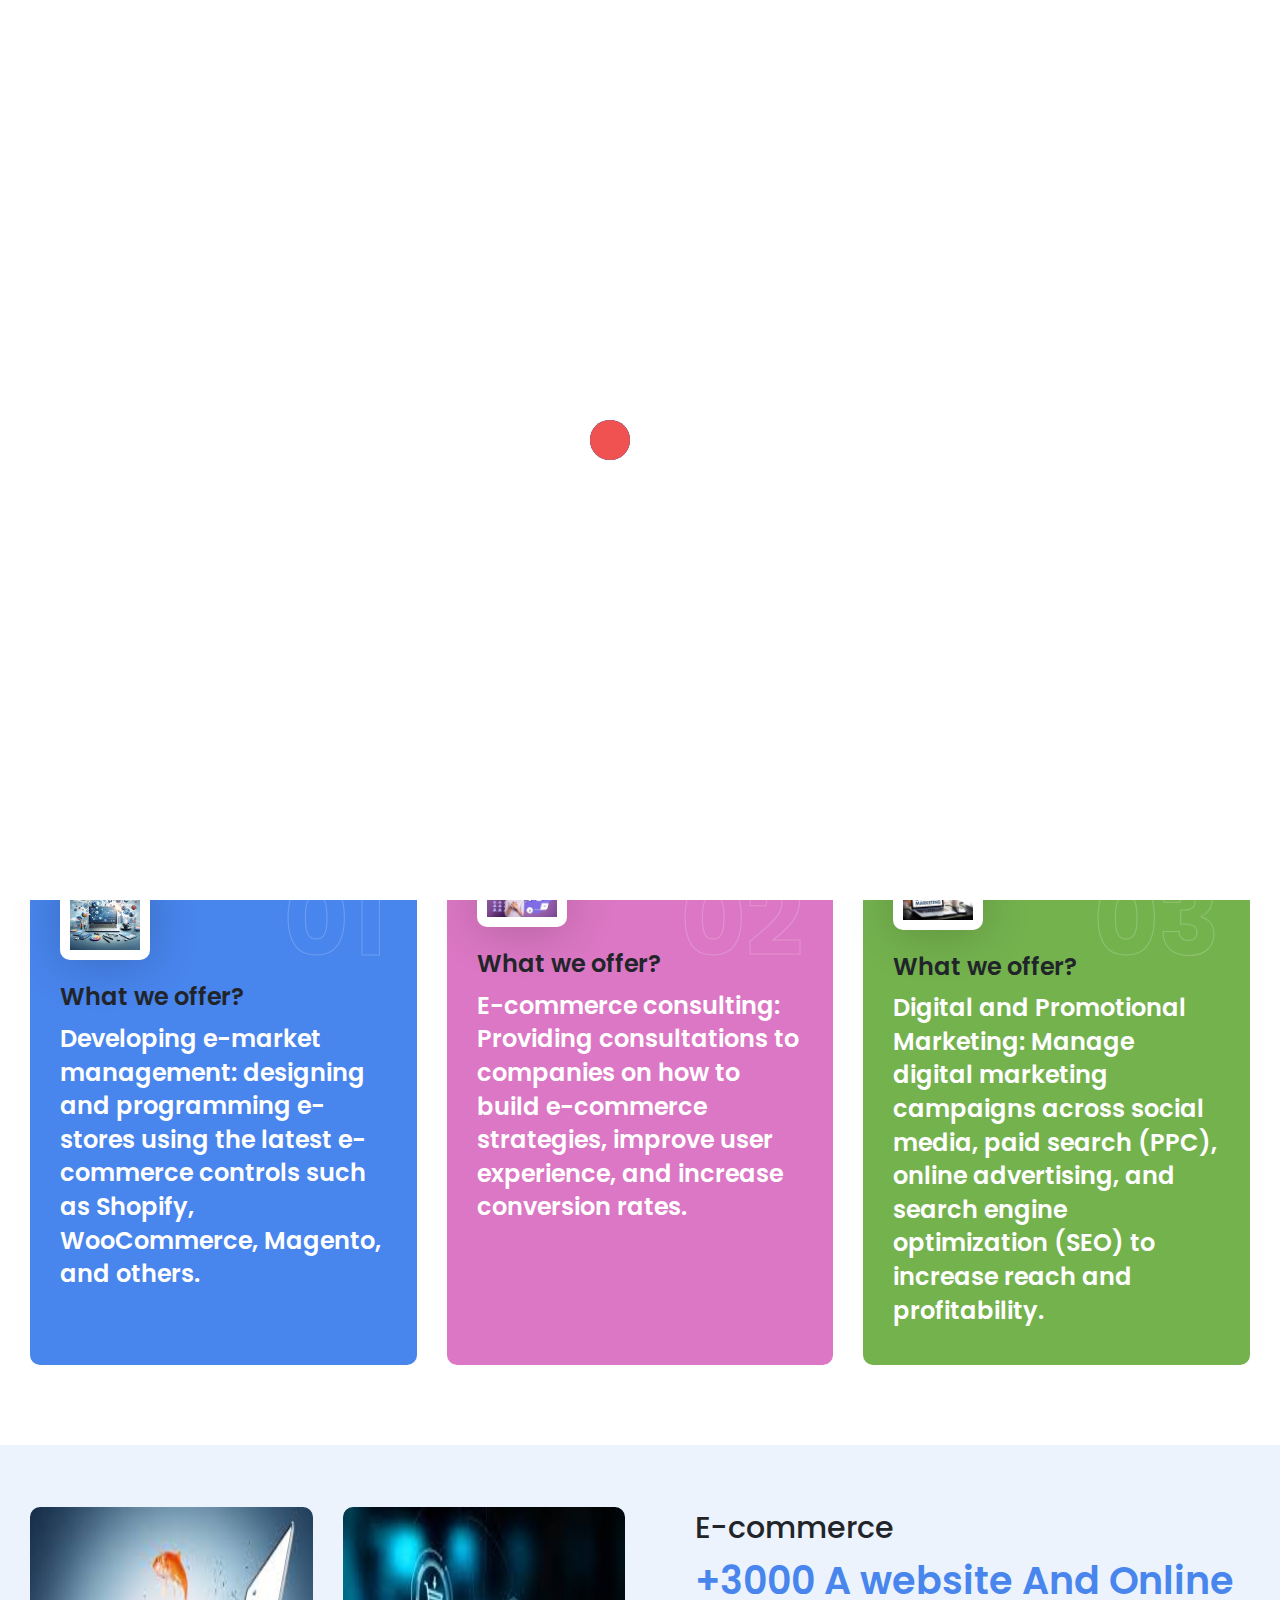
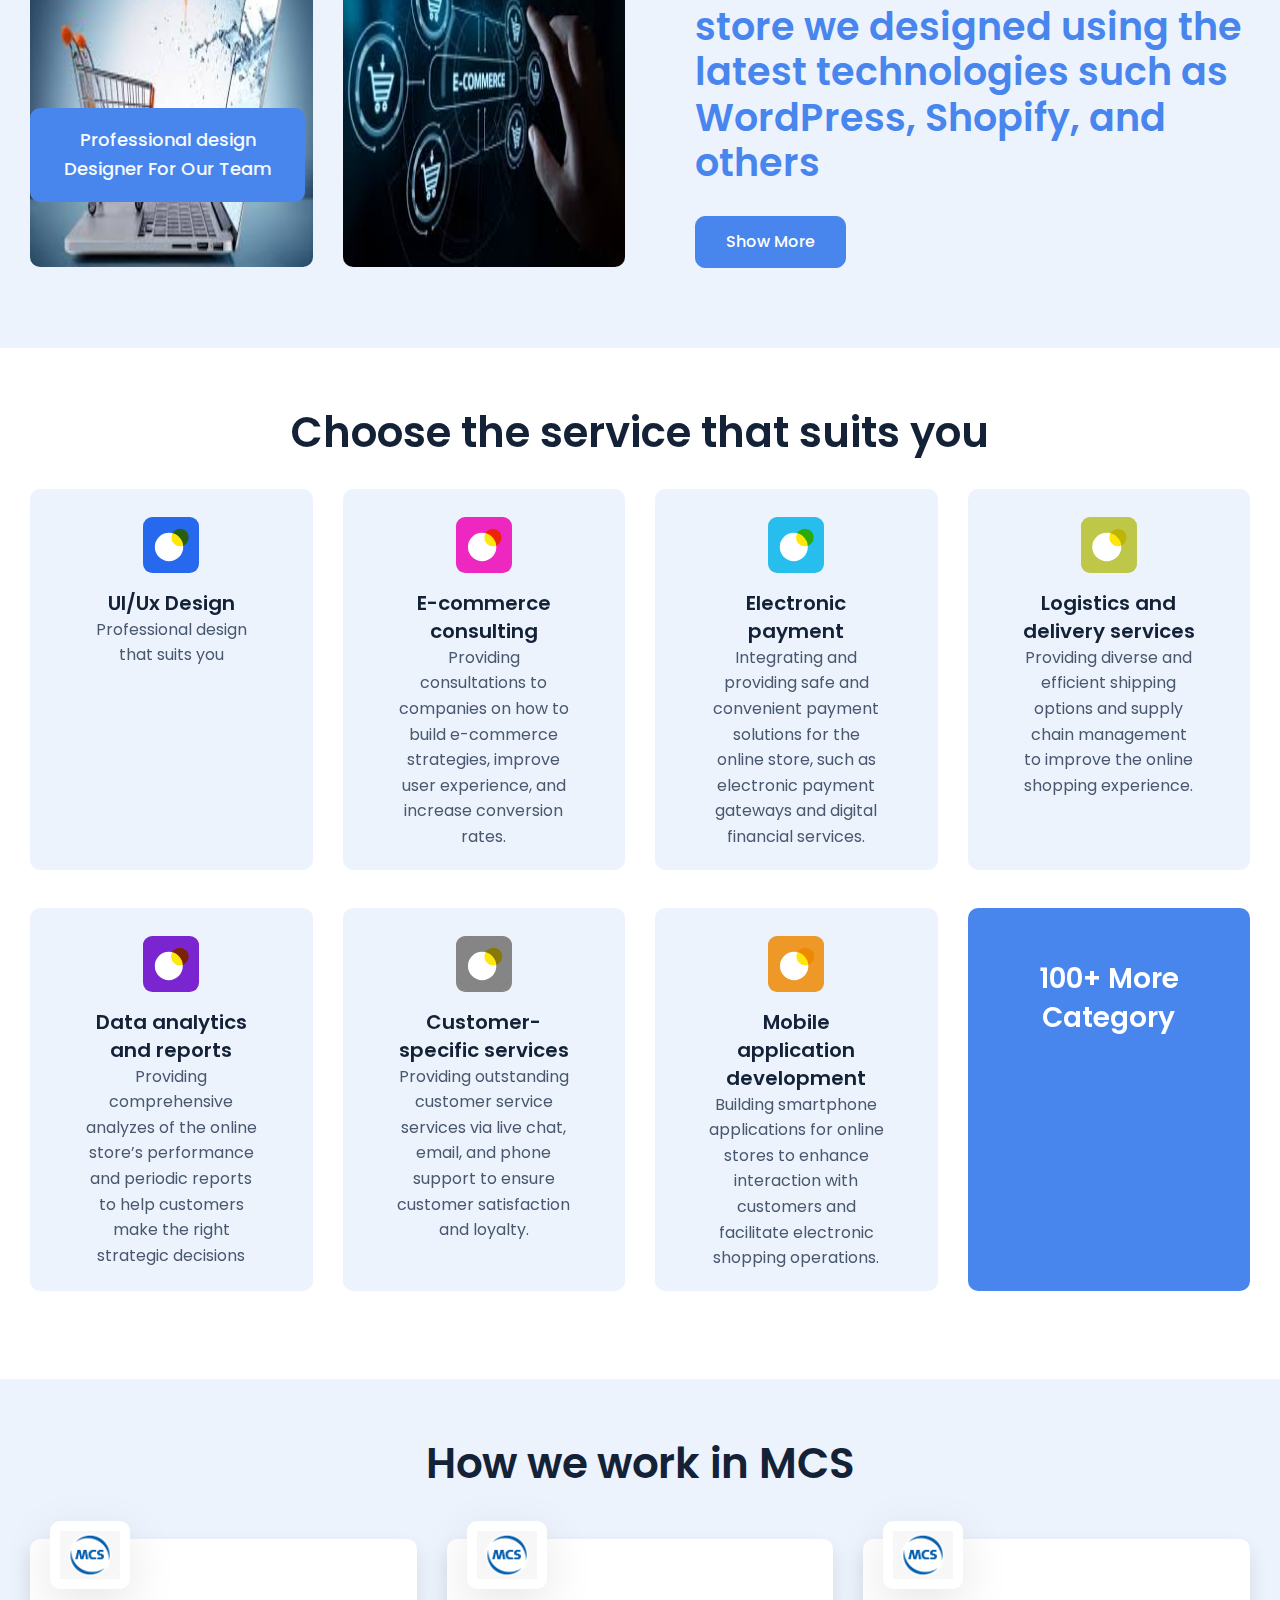
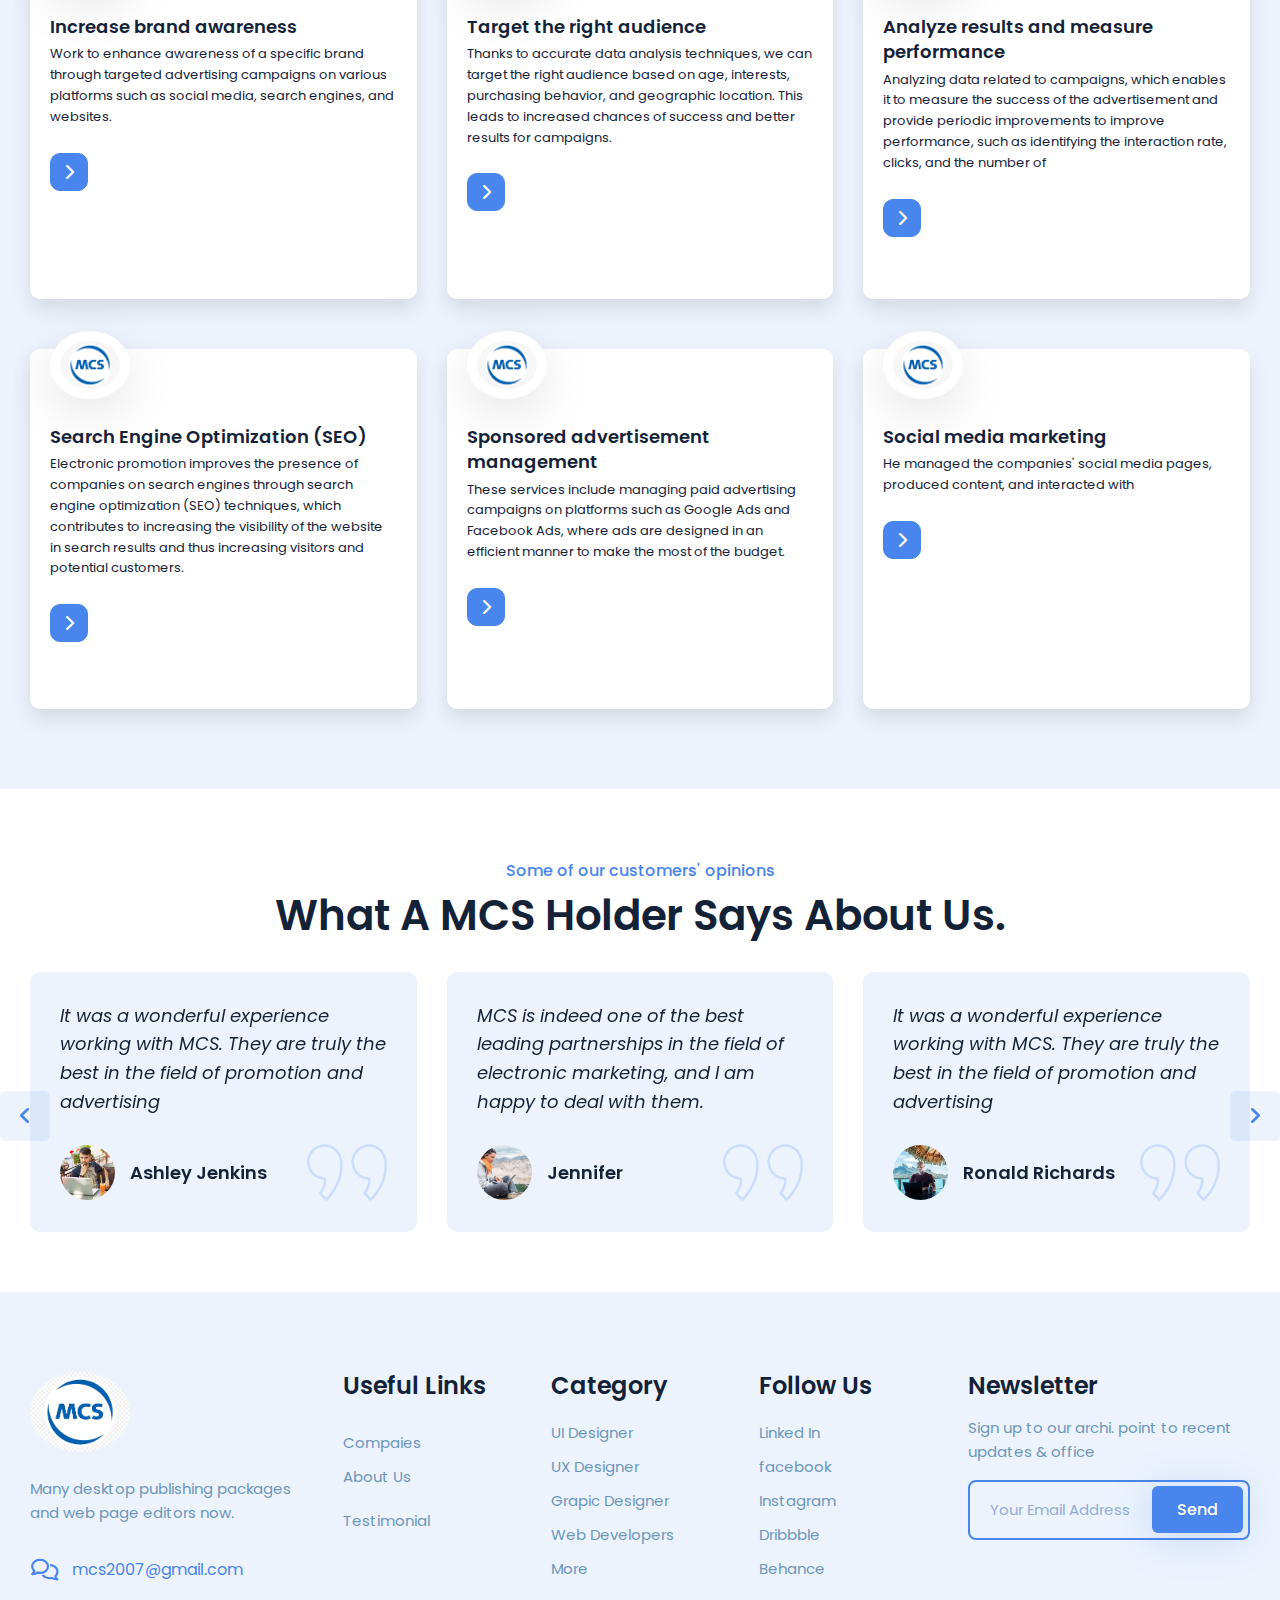
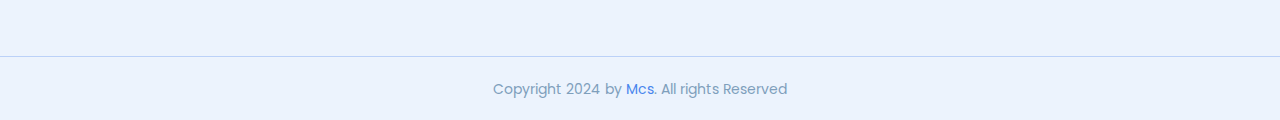
<file: index.html>
<!DOCTYPE html>
<html lang="en">
<head>
	
	<!-- Meta -->
	<meta charset="utf-8">
	<meta http-equiv="X-UA-Compatible" content="IE=edge">
	<meta name="keywords" content="admin dashboard, admin template, analytics, bootstrap, bootstrap 5, bootstrap 5 admin template, job board admin, job portal admin,
	modern, responsive admin dashboard, sales dashboard, sass, ui kit, web app, frontent">
	<meta name="author" content="DexignLab">
	<meta name="robots" content="">
	<meta name="description" content="We proudly present a job portal, a job posting, and the bootstrap 5 admin & frontend HTML template, If you are a job expert and 
	would like to build a superb and top-notch website for your business or a posting center for jobs, then job admin is the best choice.">
	<meta property="og:title" content="Jobick : Job Admin Dashboard Bootstrap 5 Template + FrontEnd">
	<meta property="og:description" content="We proudly present a job portal, a job posting, and the bootstrap 5 admin & frontend HTML template, If you are a job expert 
	and would like to build a superb and top-notch website for your business or a posting center for jobs, then job admin is the best choice.">
	<meta property="og:image" content="https://Jobick.dexignlab.com/xhtml/social-image.png">
	<meta name="format-detection" content="telephone=no">
	
	<!-- Mobile Specific -->
	<meta name="viewport" content="width=device-width, initial-scale=1">
	
	<!-- Title -->
	<title>MCS</title>
    
	<!-- Favicon icon -->
    <link rel="icon" type="image/png" href="assets/images/favicon.png">
    
	<!-- Stylesheet -->
	<link href="assets/vendor/animate/animate.css" rel="stylesheet">
	<link href="assets/vendor/magnific-popup/magnific-popup.css" rel="stylesheet">
	<link href="assets/vendor/swiper/swiper-bundle.min.css" rel="stylesheet">
	<link rel="stylesheet" href="assets/css/style1.css">

	<!-- Custom Stylesheet -->
    <link rel="stylesheet" href="assets/css/style.css">
    <link class="skin" rel="stylesheet" href="assets/css/skin/skin-1.css">
	<link rel="stylesheet" href="assets/css/style1.css">
	
	<!-- Google Fonts -->
	<link rel="preconnect" href="https://fonts.googleapis.com">
	<link rel="preconnect" href="https://fonts.gstatic.com" crossorigin>
	<link href="https://fonts.googleapis.com/css2?family=Poppins:ital,wght@0,100;0,200;0,300;0,400;0,500;0,600;0,700;0,800;0,900;1,100;1,200;1,300;1,400;1,500;1,600;1,700;1,800;1,900&display=swap" rel="stylesheet">
	
</head>
<body id="bg" data-anm=".anm">

<!--loader start -->
<div id="loading-area" class="loading-page-1">
	<div class="loader">
		<div class="ball one"></div>
		<div class="ball two"></div>
		<div class="ball three"></div>
		<div class="ball four"></div>
	</div>
</div>
<!--loader start -->

<div class="page-wraper">

	<!-- Header -->
	<header class="site-header mo-left header header-transparent">
		<!-- Main Header -->
		<div class="sticky-header main-bar-wraper navbar-expand-lg">
			<div class="main-bar clearfix ">
				<div class="container clearfix">
	
					<!-- Website Logo -->
					<div class="logo-header">
						<a href="index.html" class="logo-dark"><img class="border-img" src="assets/images/download.png" alt=""></a>
					</div>
					
					<!-- Nav Toggle Button -->
					<button class="navbar-toggler collapsed navicon justify-content-end" type="button"
					data-bs-toggle="collapse" data-bs-target="#navbarNavDropdown" aria-controls="navbarNavDropdown" aria-expanded="false" aria-label="Toggle navigation">
						<span></span>
						<span></span>
						<span></span>
					</button>
					
					<!-- Extra Nav -->
					<div class="extra-nav">
						<div class="extra-cell">
							<button id="quik-search-btn" type="button" class="header-search-btn"><i class="fa-solid fa-magnifying-glass"></i></button>
							<a class="btn btn-dark btn-lg btn-shadow" target="_blank" href="https://jobick.dexignlab.com/xhtml/page-login.html">login</a>
						</div>
					</div>
					
					<!-- Search Form -->
					<div class="dz-quik-search on">
						<form action="#">
							<input name="search" value="" type="text" class="form-control" placeholder="Enter Your Keyword ...">
							<span id="quik-search-remove"><i class="fa-solid fa-xmark"></i></span>
						</form>
					</div>
					

					<!-- Header Nav -->
					<div class="header-nav navbar-collapse collapse justify-content-end" id="navbarNavDropdown">
						<div class="logo-header">
							<a href="index.html" class="logo-dark"><img class="border-img" src="assets/images/download.png" alt=""></a>
						</div>
						<ul class="nav navbar-nav navbar navbar-left">	
							<li><a href="index.html">Home</a></li>
							<li><a href="about-us.html">About Us</a></li>
							<!-- <li class="sub-menu-down"><a href="javascript:void(0);">MCS</a> -->
								<ul class="sub-menu">
									<li><a href="jobs-grid.html">Jobs Grid</a></li>
									<li><a href="">Job Detail</a></li>
								</ul>
							</li>
							<!-- <li><a href="pricing.html">Pricing</a></li> -->
							<li class="sub-menu-down"><a href="javascript:void(0);">Blog</a>
								<ul class="sub-menu">
									<li><a href="">Blog List</a></li>
									<li><a href="">Blog Grid</a></li>
									<li><a href="">Blog Details</a></li>
								</ul>
							</li>
							<li><a href="contact-us.html">Contact Us</a></li>
						</ul>
					</div>
				</div>
			</div>
		</div>
		<!-- Main Header End -->
	</header>
	<!-- Header End -->
	
	<div class="page-content">
		
		<div class="main-bnr bg-light">
			<div class="container">
				<div class="row align-items-center">
					<div class="col-xl-7 col-lg-7 col-md-12">
						<h6 class="sub-title wow fadeInUp" data-wow-delay="0.4s">Hwo Is MCS ?</h6>
						<h1 class=" wow fadeInUp fs-3" id="text" data-wow-delay="0.6s"><span class=" text-primary fs-2"> Comprehensive solutions for the development and management of e-commerce</span>We help you develop your digital business through the best technical and marketing solutions. </h1>
						<!-- <p class=" text text-primary wow fadeInUp font-w500" data-wow-delay="0.8s">Type your keywork, then click search to find your perfect job. </p> -->
						<!-- <div class="bnr-search-bar wow fadeInUp" data-wow-delay="1.0s">	
							<div class="row align-items-center justify-content-center">
								<div class="col-xl-9 col-lg-8 col-md-9 col-sm-12">
									<div class="row center-line">
										<div class="col-lg-6 col-md-6 col-sm-6 ">
											<div class="search-bar">	
												<span>
													<i class="fa-solid fa-magnifying-glass"></i>
												</span>
												<div class="icon-content w-100">
													<input name="dzEmail" required="required" class="form-control" placeholder="Job Title, Keywords..." type="text">
												</div>
											</div>
										</div>
										<div class="col-lg-6 col-md-6 col-sm-6">
											<div class="search-bar">	
												<span>
													<i class="fa-solid fa-location-dot"></i>
												</span>
												<div class="icon-content w-100">
													<input name="dzEmail" required="required" class="form-control" placeholder="City Or Postcode" type="text">
												</div>
											</div>
										</div>
									</div>
								</div>
								<div class="col-xl-3 col-lg-4 col-md-3 col-sm-12  text-lg-end text-md-center text-center">
									<a class="btn btn-primary w-100" href="javascript:void(0);">Find Jobs</a>
								</div>
							</div>
						</div> -->
						<h6 class="bottom-contact wow fadeInUp" data-wow-delay="1.2s">
							
								
					</div>
					<div class="col-xl-5 col-lg-5 col-md-12">
						<div class="banner-media">
							<img class="media wow bounceInRight" data-wow-delay="1.4s" src="assets/images/home-banner/media-men.png" alt="">
							<ul class="bnr-blocks">
								<li>
									<div class="bnr-block wow fadeInUp anm" data-wow-delay="1.6s" data-speed-x="-1" data-speed-scale="-1">
										<i class="fa-solid fa-envelope"></i>
										<span class="block-text">Digital and promotional marketing</span>
									</div>
								</li>
								<li>
									<div class="bnr-block wow fadeInUp anm" data-wow-delay="1.6s" data-speed-x="-2" data-speed-scale="-1">
										<i class="fa-solid fa-briefcase"></i>
										<span class="block-text">Creative Agency <br> Startup</span>
									</div>
								</li>
								<li>
									<div class="bnr-block-pics wow fadeInUp anm" data-wow-delay="1.6s" data-speed-x="-3" data-speed-scale="-1">
										<span class="block-text">Expert Team Members</span>
										<div class="twm-pics">
											<span><img src="assets/images/banner/banner-block-pics/pic1.jpg" alt="image"></span>
											<span><img src="assets/images/banner/banner-block-pics/pic2.jpg" alt="image"></span>
											<span><img src="assets/images/banner/banner-block-pics/pic3.jpg" alt="image"></span>
											<span><img src="assets/images/banner/banner-block-pics/pic4.jpg" alt="image"></span>
										</div>
									</div>
								</li>
							</ul>		
						</div>
					</div>
				</div>
			</div>
			<svg class="shape1" viewBox="0 0 250 315" fill="none" xmlns="http://www.w3.org/2000/svg">
				<path d="M-15.8534 213.126L-49.2042 179.81C-58.9952 170.029 -58.9952 154.167 -49.2042 144.38L-15.8534 111.064C-6.0624 101.283 9.81609 101.283 19.6137 111.064L52.9646 144.38C62.7556 154.161 62.7556 170.023 52.9646 179.81L19.6137 213.126C9.81609 222.914 -6.0624 222.914 -15.8534 213.126Z" fill="var(--rgba-primary-6)"></path>
				<path d="M54.9201 306.94L23.9065 275.959C13.4659 265.529 13.4659 248.623 23.9065 238.194L54.9201 207.212C65.3607 196.783 82.2839 196.783 92.7245 207.212L123.738 238.194C134.179 248.623 134.179 265.529 123.738 275.959L92.7245 306.94C82.2839 317.37 65.354 317.37 54.9201 306.94Z" fill="var(--rgba-primary-6)"></path>
				<path d="M11.2693 151.465L-104.622 35.6945C-115.062 25.2648 -115.062 8.35919 -104.622 -2.0705L11.2693 -117.841C21.7099 -128.27 38.6331 -128.27 49.0737 -117.841L164.965 -2.0705C175.405 8.35919 175.405 25.2648 164.965 35.6945L49.0737 151.465C38.6331 161.894 21.7099 161.894 11.2693 151.465Z" fill="var(--primary-dark)"></path>
				<path d="M169.833 69.519L135.973 35.6945C125.533 25.2648 125.533 8.35919 135.973 -2.0705L169.833 -35.8951C180.274 -46.3248 197.197 -46.3248 207.638 -35.8951L241.497 -2.0705C251.938 8.35919 251.938 25.2648 241.497 35.6945L207.638 69.519C197.197 79.9487 180.274 79.9487 169.833 69.519Z" fill="var(--primary)"></path>
				<path d="M109.494 186.871L69.1182 146.537C63.0708 140.496 63.0708 130.702 69.1182 124.661L109.494 84.3272C115.542 78.2861 125.346 78.2861 131.393 84.3272L171.769 124.661C177.817 130.702 177.817 140.496 171.769 146.537L131.393 186.871C125.346 192.912 115.542 192.912 109.494 186.871Z" fill="var(--primary)"></path>
			</svg>
			<svg class="shape2"  viewBox="0 0 319 612" fill="none" xmlns="http://www.w3.org/2000/svg">
				<mask id="mask0_54_23" style="mask-type:alpha" maskUnits="userSpaceOnUse" x="0" y="0" width="319" height="612">
				<rect width="319" height="612" fill="var(--primary)"></rect>
				</mask>
				<g mask="url(#mask0_54_23)">
				<path d="M76.7559 377.481L36.5386 359.615C23.3563 353.759 16.9589 338.129 22.2524 324.711L38.402 283.774C43.6954 270.356 58.6781 264.223 71.8604 270.08L112.078 287.946C125.26 293.802 131.657 309.432 126.364 322.85L110.214 363.787C104.921 377.205 89.9382 383.338 76.7559 377.481Z" stroke="var(--primary-dark)" stroke-width="2" stroke-miterlimit="10"></path>
				<path d="M245.853 304.82L166.379 269.514C146.657 260.753 137.091 237.381 145.011 217.305L176.924 136.41C184.844 116.335 207.247 107.165 226.97 115.927L306.443 151.232C326.166 159.994 335.731 183.365 327.812 203.441L295.899 284.336C287.979 304.412 265.575 313.581 245.853 304.82Z" stroke="var(--primary-dark)" stroke-width="2" stroke-miterlimit="10"></path>
				<path d="M376.662 571.765L157.738 474.51C138.015 465.748 128.449 442.377 136.369 422.301L224.28 199.46C232.2 179.384 254.603 170.215 274.326 178.976L493.25 276.232C512.973 284.994 522.539 308.365 514.619 328.441L426.708 551.282C418.784 571.348 396.381 580.518 376.662 571.765Z" stroke="var(--primary-dark)" stroke-width="2" stroke-miterlimit="10"></path>
				<path d="M115.525 575.71L45.2359 544.485C25.5131 535.723 15.9473 512.352 23.8672 492.276L52.0921 420.73C60.012 400.654 82.4152 391.485 102.138 400.246L172.427 431.471C192.149 440.233 201.715 463.605 193.795 483.68L165.57 555.226C157.659 575.299 135.247 584.472 115.525 575.71Z" stroke="var(--primary-dark)" stroke-width="2" stroke-miterlimit="10"></path>
				<path d="M185.275 121.967L151.156 106.81C135.544 99.8747 127.966 81.3589 134.235 65.4683L147.936 30.7383C154.205 14.8477 171.953 7.58327 187.565 14.5184L221.684 29.6757C237.296 36.6109 244.874 55.1268 238.605 71.0173L224.904 105.747C218.635 121.638 200.895 128.899 185.275 121.967Z" stroke="var(--primary-dark)" stroke-width="2" stroke-miterlimit="10"></path>
				<path d="M141.303 344.782L115.419 333.283C106.513 329.327 102.19 318.765 105.766 309.699L116.16 283.352C119.736 274.287 129.861 270.143 138.767 274.099L164.651 285.598C173.557 289.555 177.88 300.117 174.304 309.182L163.91 335.529C160.334 344.595 150.209 348.739 141.303 344.782Z" stroke="var(--primary-dark)" stroke-width="2" stroke-miterlimit="10"></path>
				<path d="M88.3079 244.487L79.933 240.767C75.6064 238.845 73.5055 233.712 75.2429 229.308L78.6059 220.783C80.3433 216.379 85.2636 214.365 89.5903 216.287L97.9652 220.007C102.292 221.93 104.393 227.063 102.655 231.467L99.2923 239.991C97.5549 244.395 92.6346 246.409 88.3079 244.487Z" stroke="var(--primary-dark)" stroke-width="2" stroke-miterlimit="10"></path>
				<path d="M83.1256 390.858L42.9082 372.992C29.7259 367.135 23.3286 351.505 28.622 338.087L44.7716 297.15C50.065 283.732 65.0478 277.6 78.23 283.456L118.447 301.322C131.63 307.178 138.027 322.808 132.734 336.227L116.584 377.163C111.291 390.582 96.3167 396.71 83.1256 390.858Z" fill="var(--primary-dark)"></path>
				<path d="M275.11 335.94L195.637 300.634C175.914 291.873 166.348 268.501 174.268 248.426L206.181 167.531C214.101 147.455 236.504 138.285 256.227 147.047L335.7 182.352C355.423 191.114 364.989 214.486 357.069 234.561L325.156 315.456C317.245 335.528 294.833 344.701 275.11 335.94Z" fill="var(--rgba-primary)"></path>
				<path d="M416.689 688.933L358.103 662.906C338.38 654.144 328.814 630.773 336.734 610.697L360.26 551.063C368.18 530.987 390.583 521.818 410.306 530.579L468.892 556.606C488.615 565.367 498.181 588.739 490.261 608.815L466.735 668.449C458.815 688.525 436.412 697.694 416.689 688.933Z" fill="white"></path>
				<path d="M405.915 602.876L186.991 505.621C167.268 496.859 157.702 473.488 165.622 453.412L253.533 230.571C261.453 210.495 283.856 201.326 303.579 210.087L522.503 307.343C542.226 316.105 551.792 339.476 543.872 359.552L455.961 582.393C448.041 602.469 425.638 611.638 405.915 602.876Z" fill="var(--primary-dark)"></path>
				<path d="M144.79 606.827L74.5018 575.601C54.779 566.84 45.2132 543.468 53.133 523.393L81.358 451.847C89.2779 431.771 111.681 422.601 131.404 431.363L201.693 462.588C221.415 471.35 230.981 494.721 223.061 514.797L194.836 586.343C186.916 606.419 164.504 615.592 144.79 606.827Z" fill="var(--primary-dark)"></path>
				<path d="M214.529 153.078L180.409 137.921C164.798 130.986 157.219 112.47 163.488 96.5792L177.189 61.8492C183.458 45.9587 201.207 38.6942 216.818 45.6293L250.938 60.7867C266.549 67.7219 274.127 86.2377 267.859 102.128L254.158 136.858C247.893 152.758 230.153 160.019 214.529 153.078Z" fill="var(--primary-dark)"></path>
				<path d="M170.56 375.902L144.676 364.404C135.769 360.447 131.446 349.885 135.023 340.82L145.417 314.473C148.993 305.407 159.118 301.263 168.024 305.22L193.908 316.718C202.814 320.675 207.137 331.237 203.56 340.302L193.167 366.649C189.59 375.715 179.475 379.855 170.56 375.902Z" fill="var(--primary-dark)"></path>
				<path d="M117.561 275.598L109.186 271.878C104.86 269.956 102.759 264.823 104.496 260.419L107.859 251.894C109.596 247.49 114.517 245.476 118.843 247.398L127.218 251.118C131.545 253.04 133.646 258.173 131.909 262.577L128.546 271.102C126.808 275.506 121.897 277.517 117.561 275.598Z" fill="var(--primary-dark)"></path>
				</g>
			</svg>
		</div>
		
		<section class="content-inner overflow-hidden position-relative">
			<div class="container">
				<div class="section-head text-center">
					<!-- <h6 class="text wow fadeInUp" data-wow-delay="0.6s">Working Process</h6> -->
					<h2 class="title wow fadeInUp" data-wow-delay="0.8s">Our services</h2>
				</div>
				<div class="row justify-content-center">
					<div class="col-lg-4 col-md-6 m-b30">
						<div class="icon-bx-wraper style-1 bg-clr-sky wow bounceInLeft  h-100" data-wow-delay="1.2s" >
							<div class="icon-media"> 
								<img src="assets/images/d-markting.jpeg" alt="image" class="rounded">
							</div>
							<div class="icon-content h-100">
								<h4 class="title text-dark">What we offer?</h4>
								<h4 class="title" class="text">Developing e-market management: designing and programming e-stores using the latest e-commerce controls such as Shopify, WooCommerce, Magento, and others.</ا>
							</div>
							<h3 class="count">01</h3>
						</div>
					</div>
					<div class="col-lg-4 col-md-6 m-b30"  class="sirvice">
						<div class="icon-bx-wraper style-1 bg-clr-pink wow bounceInUp  h-100" class="sirvice" data-wow-delay="1.0s">
							<div class="icon-media"> 
								<img src="assets/images/ksdljgkvjkdf.jpeg" alt="image" class="rounded">
							</div>
							<div class="icon-content h-100">
								<h4 class="title text-dark">What we offer?</h4>
								<h4 class="title" class="text">E-commerce consulting: Providing consultations to companies on how to build e-commerce strategies, improve user experience, and increase conversion rates.</ا>
							</div>
							<h3 class="count">02</h3>
						</div>
					</div>
					<div class="col-lg-4 col-md-6 m-b30">
						<div class="icon-bx-wraper style-1 bg-clr-green wow bounceInRight" data-wow-delay="1.2s">
							<div class="icon-media"> 
								<img src="assets/images/degtal-markting.jpeg" alt="image" class="rounded">
							</div>
							<div class="icon-content h-100">
								<h4 class="title text-dark">What we offer?</h4>
								<h4 class="title" class="text">Digital and Promotional Marketing: Manage digital marketing campaigns across social media, paid search (PPC), online advertising, and search engine optimization (SEO) to increase reach and profitability.</ا>
							</div>
							<h3 class="count">03</h3>
						</div>
					</div>
				</div>
			</div>	
		</section>
	
		<section class="content-inner bg-light position-relative overflow-hidden">
			<div class="container">
				<div class="row align-items-center"> 
					<div class="h-100 col-lg-6 m-b30 ">
						<div class="h-100 dz-media style-1">
							<div class="row">
								<div class="h-100 col-6">
									<img class="image-card" src="assets/images/images.jpeg " alt="image" class="wow bounceInLeft"  data-wow-delay="0.6s">
								</div>				
								<div class="col-6">
									<img src="assets/images/download (3).jpeg" alt="image" class="wow bounceInLeft" data-wow-delay="0.4s">
								</div>
							</div>
							<span class="text wow bounceInLeft" data-wow-delay="0.8s">Professional design<br>Designer For Our Team</span>
						</div>
					</div>
					<div class="col-lg-6 m-b30">
						<div class="dz-contant style-1">
							<div class="section-head">
								<h6 class="text wow fadeInUp fs-3 text-dark" data-wow-delay="1.0s">E-commerce</h6>
								<h2 class="title wow fadeInUp text-primary fs-2" data-wow-delay="1.2s">+3000 A website  And Online store we designed using the latest technologies such as WordPress, Shopify, and others</h2>
							</div>
							<a class="btn btn-primary btn-lg wow fadeInUp" data-wow-delay="1.4s" href="javascript:void(0);">Show More</a>
						</div>
					</div>
				</div>
			</div>
		</section>
		
		<section class="content-inner overflow-hidden position-relative">
			<div class="container">
				<div class="section-head text-center">
					<!-- <h6 class="text wow fadeInUp" data-wow-delay="0.6s">Jobs Category</h6> -->
					<h2 class="title wow fadeInUp" data-wow-delay="0.8s">Choose the service that suits you </h2>
				</div>
				<div class="row">
					<div class="col-xl-3 col-lg-4 col-md-6 col-sm-6">
						<div class="icon-bx-wraper style-2 text-center wow fadeInUp card-height" data-wow-delay="1.0s" >
							<div class="icon-media"> 
								<svg class="mb-3" xmlns="http://www.w3.org/2000/svg" width="56" height="56" viewBox="0 0 71 71">
								  <g transform="translate(-457 -443)">
									<rect width="71" height="71" rx="12" transform="translate(457 443)" fill="#c5c5c5"></rect>
									<g transform="translate(457 443)">
									  <rect data-name="placeholder" width="71" height="71" rx="12" fill="#2769ee"></rect>
									  <circle data-name="Ellipse 12" cx="18" cy="18" r="18" transform="translate(15 20)" fill="#fff"></circle>
									  <circle data-name="Ellipse 11" cx="11" cy="11" r="11" transform="translate(36 15)" fill="#ffe70c" style="mix-blend-mode: multiply;isolation: isolate"></circle>
									</g>
								  </g>
								</svg>
							</div>
							<div class="icon-content">
								<h5 class="fs-20 mb-0"><a href="javascript:void(0);">UI/Ux Design</a></h5>
								<p class="text"><a href="javascript:void(0);">Professional design that suits you</a></p>
							</div>
						</div>
					</div>
					<div class="col-xl-3 col-lg-4 col-md-6 col-sm-6">
						<div class="icon-bx-wraper style-2 text-center wow fadeInUp card-height" data-wow-delay="1.2s" >
							<div class="icon-media"> 
								<svg class="mb-3" xmlns="http://www.w3.org/2000/svg" width="56" height="56" viewBox="0 0 71 71">
									  <g transform="translate(-0.332)">
										<rect width="71" height="71" rx="12" transform="translate(0.332)" fill="#c5c5c5"></rect>
										<g transform="translate(0.332)">
										  <rect data-name="placeholder" width="71" height="71" rx="12" fill="#ee27c0"></rect>
										  <ellipse data-name="Ellipse 12" cx="17.987" cy="18" rx="17.987" ry="18" transform="translate(15.147 20)" fill="#fff"></ellipse>
										  <ellipse data-name="Ellipse 11" cx="10.887" cy="11" rx="10.887" ry="11" transform="translate(35.973 15)" fill="#ffe70c" style="mix-blend-mode: multiply;isolation: isolate"></ellipse>
										</g>
									  </g>
								</svg>
							</div>
							<div class="icon-content">
								<h5 class="fs-20 mb-0"><a href="javascript:void(0);">E-commerce consulting</a></h5>
								<p class="text"><a href="javascript:void(0);">Providing consultations to companies on how to build e-commerce strategies, improve user experience, and increase conversion rates.</a></p>
							</div>
						</div>
					</div>
					<div class="col-xl-3 col-lg-4 col-md-6 col-sm-6">
						<div class="icon-bx-wraper style-2 text-center wow fadeInUp card-height" data-wow-delay="1.4s" >
							<div class="icon-media"> 
								<svg class="mb-3" xmlns="http://www.w3.org/2000/svg" width="56" height="56" viewBox="0 0 71 71">
								  <g transform="translate(0.093)">
									<rect width="71" height="71" rx="12" transform="translate(-0.093)" fill="#c5c5c5"></rect>
									<g transform="translate(-0.093)">
									  <rect data-name="placeholder" width="71" height="71" rx="12" fill="#27beee"></rect>
									  <ellipse data-name="Ellipse 12" cx="17.75" cy="18" rx="17.75" ry="18" transform="translate(14.947 20)" fill="#fff"></ellipse>
									  <ellipse data-name="Ellipse 11" cx="11.211" cy="11" rx="11.211" ry="11" transform="translate(35.5 15)" fill="#ffe70c" style="mix-blend-mode: multiply;isolation: isolate"></ellipse>
									</g>
								  </g>
								</svg>
							</div>
							<div class="icon-content">
								<h5 class="fs-20 mb-0"><a href="javascript:void(0);">Electronic payment</a></h5>
								<p class="text"><a href="javascript:void(0);">Integrating and providing safe and convenient payment solutions for the online store, such as electronic payment gateways and digital financial services.</a></p>
							</div>
						</div>				
					</div>
					<div class="col-xl-3 col-lg-4 col-md-6 col-sm-6">
						<div class="icon-bx-wraper style-2 text-center wow fadeInUp card-height" data-wow-delay="1.6s" >
							<div class="icon-media"> 
								<svg class="mb-3" xmlns="http://www.w3.org/2000/svg" width="56" height="56" viewBox="0 0 71 71">
								  <g transform="translate(-0.483)">
									<rect width="71" height="71" rx="12" transform="translate(0.483)" fill="#c5c5c5"></rect>
									<g transform="translate(0.483)">
									  <rect data-name="placeholder" width="71" height="71" rx="12" fill="#bec747"></rect>
									  <ellipse data-name="Ellipse 12" cx="18.46" cy="18" rx="18.46" ry="18" transform="translate(14.2 20)" fill="#fff"></ellipse>
									  <ellipse data-name="Ellipse 11" cx="10.887" cy="11" rx="10.887" ry="11" transform="translate(35.973 15)" fill="#ffe70c" style="mix-blend-mode: multiply;isolation: isolate"></ellipse>
									</g>
								  </g>
								</svg>
							</div>
							<div class="icon-content">
								<h5 class="fs-20 mb-0"><a href="javascript:void(0);">Logistics and delivery services</a></h5>
								<p class="text"><a href="javascript:void(0);">Providing diverse and efficient shipping options and supply chain management to improve the online shopping experience.</a></p>
							</div>
						</div>
					</div>
					<div class="col-xl-3 col-lg-4 col-md-6 col-sm-6">
						<div class="icon-bx-wraper style-2 text-center wow fadeInUp card-height" data-wow-delay="1.8s" >
							<div class="icon-media"> 
								<svg class="mb-3" xmlns="http://www.w3.org/2000/svg" width="56" height="56" viewBox="0 0 71 71">
								  <g transform="translate(0.228)">
									<rect width="71" height="71" rx="12" transform="translate(-0.228)" fill="#c5c5c5"></rect>
									<g transform="translate(-0.228)">
									  <rect data-name="placeholder" width="71" height="71" rx="12" fill="#7b25d1"></rect>
									  <ellipse data-name="Ellipse 12" cx="17.75" cy="18" rx="17.75" ry="18" transform="translate(14.947 20)" fill="#fff"></ellipse>
									  <ellipse data-name="Ellipse 11" cx="11.211" cy="11" rx="11.211" ry="11" transform="translate(35.5 15)" fill="#ffe70c" style="mix-blend-mode: multiply;isolation: isolate"></ellipse>
									</g>
								  </g>
								</svg>
							</div>
							<div class="icon-content">
								<h5 class="fs-20 mb-0"><a href="javascript:void(0);">Data analytics and reports</a></h5>
								<p class="text"><a href="javascript:void(0);">Providing comprehensive analyzes of the online store’s performance and periodic reports to help customers make the right strategic decisions</a></p>
							</div>
						</div>
					</div>
					<div class="col-xl-3 col-lg-4 col-md-6 col-sm-6">
						<div class="icon-bx-wraper style-2 text-center wow fadeInUp card-height" data-wow-delay="2.0s" >
							<div class="icon-media"> 
								<svg class="mb-3" xmlns="http://www.w3.org/2000/svg" width="56" height="56" viewBox="0 0 71 71">
								  <g transform="translate(-0.016)">
									<rect width="71" height="71" rx="12" transform="translate(0.016)" fill="#c5c5c5"></rect>
									<g transform="translate(0.016)">
									  <rect data-name="placeholder" width="71" height="71" rx="12" fill="#858585"></rect>
									  <ellipse data-name="Ellipse 12" cx="17.987" cy="18" rx="17.987" ry="18" transform="translate(15.147 20)" fill="#fff"></ellipse>
									  <ellipse data-name="Ellipse 11" cx="11.36" cy="11" rx="11.36" ry="11" transform="translate(35.973 15)" fill="#ffe70c" style="mix-blend-mode: multiply;isolation: isolate"></ellipse>
									</g>
								  </g>
								</svg>
							</div>
							<div class="icon-content">
								<h5 class="fs-20 mb-0"><a href="javascript:void(0);">Customer-specific services</a></h5>
								<p class="text"><a href="javascript:void(0);">Providing outstanding customer service services via live chat, email, and phone support to ensure customer satisfaction and loyalty.</a></p>
							</div>
						</div>
					</div>
					<div class="col-xl-3 col-lg-4 col-md-6 col-sm-6">
						<div class="icon-bx-wraper style-2 text-center wow fadeInUp card-height" data-wow-delay="2.2s" >
							<div class="icon-media"> 
								<svg class="mb-3" xmlns="http://www.w3.org/2000/svg" width="56" height="56" viewBox="0 0 71 71">
								  <g transform="translate(-0.016)">
									<rect width="71" height="71" rx="12" transform="translate(0.016)" fill="#c5c5c5"></rect>
									<g transform="translate(0.016)">
									  <rect data-name="placeholder" width="71" height="71" rx="12" fill="#ee9827"></rect>
									  <ellipse data-name="Ellipse 12" cx="17.987" cy="18" rx="17.987" ry="18" transform="translate(15.147 20)" fill="#fff"></ellipse>
									  <ellipse data-name="Ellipse 11" cx="11.36" cy="11" rx="11.36" ry="11" transform="translate(35.973 15)" fill="#ffe70c" style="mix-blend-mode: multiply;isolation: isolate"></ellipse>
									</g>
								  </g>
								</svg>
							</div>
							<div class="icon-content">
								<h5 class="fs-20 mb-0"><a href="javascript:void(0);">Mobile application development</a></h5>
								<p class="text"><a href="javascript:void(0);">Building smartphone applications for online stores to enhance interaction with customers and facilitate electronic shopping operations.</a></p>
							</div>
						</div>
					</div>
					<div class="col-xl-3 col-lg-4 col-md-6 col-sm-6">
						<div class="icon-bx-wraper style-2 bg-primary text-center wow fadeInUp card-height" data-wow-delay="2.4s" >
							<div class="icon-content">
								<h4 class="title"><a href="javascript:void(0);">100+ More Category</a></h4>
							</div>
						</div>
					</div>
				</div>
			</div>		
		</section>
		
		<section class="content-inner overflow-hidden position-relative bg-light">
			<div class="container">
				<div class="section-head text-center">
					<!-- <h6 class="text wow fadeInUp" data-wow-delay="0.6s">All Jobs Post</h6> -->
					<h2 class="title wow fadeInUp" data-wow-delay="0.8s">How we work in MCS </h2>
				</div>
				<div class="row">
					<div class=" col-xl-4 col-md-6">
						<div class="job-bx style-1 wow fadeInUp work-card" data-wow-delay="1.0s">
							<div class="d-flex m-b25 justify-content-between">
								<span class="media">
									<img src="assets/images/download.png" alt="image">
								</span>
								<!-- <ul>
									<li><a class="job-day" href="javascript:void(0);">1 Day Ago</a></li>
									<li><a class="job-time" href="javascript:void(0);">Full Time</a></li>
								</ul> -->
							</div>	
							<div class="job-contant">	
								<h6 class="job-title "><a href="">Increase brand awareness</a></h6>
								<p class="text">Work to enhance awareness of a specific brand through targeted advertising campaigns on various platforms such as social media, search engines, and websites.</p>
							</div>
							<div class="jobs-amount">
								<!-- <h6 class="amount">$3500<span>/ month</span></h6> -->
								<a class="btn btn-primary" href=""><i class="fa-solid fa-chevron-right"></i></a>
							</div>
						</div>
					</div>
					<div class="col-xl-4 col-md-6">
						<div class="job-bx style-1 wow fadeInUp work-card" data-wow-delay="1.2s">
							<div class="d-flex m-b25 justify-content-between">
								<span class="media">
									<img src="assets/images/download.png" alt="image">
								</span>
								<!-- <ul>
									<li><a class="job-day" href="javascript:void(0);">1 Day Ago</a></li>
									<li><a class="job-time" href="javascript:void(0);">Full Time</a></li>
								</ul> -->
							</div>	
							<div class="job-contant">	
								<h6 class="job-title "><a href="">Target the right audience</a></h6>
								<p class="text">Thanks to accurate data analysis techniques, we can target the right audience based on age, interests, purchasing behavior, and geographic location. This leads to increased chances of success and better results for campaigns.</p>
							</div>
							<div class="jobs-amount">
								<!-- <h6 class="amount">$3500<span>/ month</span></h6> -->
								<a class="btn btn-primary" href=""><i class="fa-solid fa-chevron-right"></i></a>
							</div>
						</div>	
					</div>
					<div class="col-xl-4 col-md-6">
						<div class="job-bx style-1 wow fadeInUp work-card" data-wow-delay="1.6s">
							<div class="d-flex m-b25 justify-content-between">
								<span class="media">
									<img src="assets/images/download.png" alt="image">
								</span>
								<!-- <ul>
									<li><a class="job-day" href="javascript:void(0);">1 Day Ago</a></li>
									<li><a class="job-time" href="javascript:void(0);">Full Time</a></li>
								</ul> -->
							</div>	
							<div class="job-contant">	
								<h6 class="job-title "><a href="">Analyze results and measure performance</a></h6>
								<p class="text">Analyzing data related to campaigns, which enables it to measure the success of the advertisement and provide periodic improvements to improve performance, such as identifying the interaction rate, clicks, and the number of</p>
							</div>
							<div class="jobs-amount">
								<!-- <h6 class="amount">$3500<span>/ month</span></h6> -->
								<a class="btn btn-primary" href=""><i class="fa-solid fa-chevron-right"></i></a>
							</div>
						</div>
					</div>
					<div class="col-xl-4 col-md-6">
						<div class="job-bx style-1 wow fadeInUp work-card" data-wow-delay="1.0s">
							<div class="d-flex m-b25 justify-content-between">
								<span class="media">
									<img  class="border-img" src="assets/images/download.png" alt="image">
								</span>
								<!-- <ul>
									<li><a class="job-day" href="javascript:void(0);">1 Day Ago</a></li>
									<li><a class="job-time" href="javascript:void(0);">Full Time</a></li>
								</ul> -->
							</div>	
							<div class="job-contant">	
								<h6 class="job-title "><a href="">Search Engine Optimization (SEO)</a></h6>
								<p class="text">Electronic promotion improves the presence of companies on search engines through search engine optimization (SEO) techniques, which contributes to increasing the visibility of the website in search results and thus increasing visitors and potential customers.</p>
							</div>
							<div class="jobs-amount">
								<!-- <h6 class="amount">$3500<span>/ month</span></h6> -->
								<a class="btn btn-primary" href=""><i class="fa-solid fa-chevron-right"></i></a>
							</div>
						</div>
					</div>
					<div class="col-xl-4 col-md-6">
						<div class="job-bx style-1 wow fadeInUp work-card" data-wow-delay="1.2s">
							<div class="d-flex m-b25 justify-content-between">
								<span class="media">
									<img src="assets/images/download.png"  class="border-img" alt="image">
								</span>
								<!-- <ul>
									<li><a class="job-day" href="javascript:void(0);">1 Day Ago</a></li>
									<li><a class="job-time" href="javascript:void(0);">Full Time</a></li>
								</ul> -->
							</div>	
							<div class="job-contant">	
								<h6 class="job-title "><a href="">Sponsored advertisement management</a></h6>
								<p class="text">These services include managing paid advertising campaigns on platforms such as Google Ads and Facebook Ads, where ads are designed in an efficient manner to make the most of the budget.</p>
							</div>
							<div class="jobs-amount">
								<!-- <h6 class="amount">$3500<span>/ month</span></h6> -->
								<a class="btn btn-primary" href=""><i class="fa-solid fa-chevron-right"></i></a>
							</div>
						</div>	
					</div>
					<div class="col-xl-4 col-md-6">
						<div class="job-bx style-1 wow fadeInUp work-card" data-wow-delay="1.6s">
							<div class="d-flex m-b25 justify-content-between">
								<span class="media">
									<img  class="border-img" src="assets/images/download.png" alt="image">
								</span>
								<!-- <ul>
										<li><a class="job-day" href="javascript:void(0);">1 Day Ago</a></li>
									<li><a class="job-time" href="javascript:void(0);">Full Time</a></li>
								</ul> -->
							</div>	
							<div class="job-contant">	
								<h6 class="job-title "><a href="">Social media marketing</a></h6>
								<p class="text">He managed the companies' social media pages, produced content, and interacted with</p>
							</div>
							<div class="jobs-amount">
								<!-- <h6 class="amount">$3500<span>/ month</span></h6> -->
								<a class="btn btn-primary" href=""><i class="fa-solid fa-chevron-right"></i></a>
							</div>
						</div>
					</div>
				</div>
			</div>	
		</section>
	
		<section class="content-inner-1 overflow-hidden position-relative bg-white">
			<div class="container">
				<div class="section-head text-center">
					<h6 class="text wow fadeInUp" data-wow-delay="0.6s">Some of our customers' opinions</h6>
					<h2 class="title wow fadeInUp" data-wow-delay="0.8s">What A MCS Holder Says About Us.</h2>
				</div>
				<div class="swiper-container blog-swiper-1 overflow-hidden">
					<div class="swiper-wrapper">
						<div class="swiper-slide">
							<div class="dz-card blog-grid style-2 bg-light wow fadeInUp" data-wow-delay="1.0s">
								<div class="dz-text">
									<p class="text">It was a wonderful experience working with MCS. They are truly the best in the field of promotion and advertising </p>
								</div>
								<div class="dz-info">
									<div class="bottom-contact">
										<div class="dz-media">
											<a href="blog-details.html"><img src="assets/images/A-day-in-the-life-of-a-blogger.jpg" alt=""></a>
										</div>
										<div>
											<h6 class="dz-title"><a href="blog-details.html">Ashley Jenkins</a></h6>
											<!-- <p class="text">Designer</p> -->
										</div>
									</div>
									<svg width="111" height="79" viewBox="0 0 111 79" fill="none" xmlns="http://www.w3.org/2000/svg">
										<path d="M24.6166 0.323242C11.0432 0.323242 0.00183105 11.3646 0.00183105 24.9382C0.00183105 38.0324 10.2777 48.7721 23.1889 49.5141C23.4124 51.9277 23.2447 58.4977 16.9491 67.6369C16.4732 68.3264 16.5596 69.2561 17.1506 69.8472C19.7269 72.4235 21.319 74.046 22.4334 75.1808C23.8918 76.6645 24.5575 77.342 25.5313 78.2262C25.8615 78.5259 26.2781 78.6766 26.6966 78.6766C27.103 78.6766 27.5078 78.5344 27.8347 78.2515C38.805 68.7057 50.9914 48.9822 49.2282 24.8128C48.1951 10.6228 37.8447 0.323242 24.6166 0.323242ZM26.7135 74.5727C26.241 74.107 25.7023 73.5583 24.908 72.7502C23.9426 71.7663 22.6181 70.418 20.6093 68.4025C28.2498 56.6294 26.8066 48.2438 26.1749 47.0412C25.8751 46.4705 25.2602 46.0859 24.6166 46.0859C12.9571 46.0859 3.47058 36.5994 3.47058 24.9382C3.47058 13.2785 12.9571 3.79199 24.6166 3.79199C35.9748 3.79199 44.8703 12.7382 45.7696 25.0634C47.7513 52.2478 31.5949 69.898 26.7135 74.5727Z" fill="var(--primary)"/>
										<path d="M110.827 24.8128C109.791 10.6246 99.4387 0.323242 86.2141 0.323242C72.6406 0.323242 61.5975 11.3646 61.5975 24.9382C61.5975 38.0324 71.875 48.7721 84.788 49.5141C85.0115 51.9259 84.8421 58.4924 78.5449 67.6369C78.069 68.3264 78.1554 69.2561 78.7464 69.8472C81.3125 72.4132 82.9011 74.0324 84.0156 75.1655C85.4807 76.6593 86.1498 77.3402 87.1287 78.2277C87.4589 78.5259 87.8772 78.6766 88.294 78.6766C88.7005 78.6766 89.1053 78.5344 89.4321 78.2498C100.402 68.7039 112.589 48.9806 110.827 24.8128ZM88.3108 74.5727C87.8349 74.1036 87.2914 73.5515 86.4901 72.7351C85.5247 71.7526 84.2054 70.4079 82.205 68.4025C89.8454 56.6276 88.4041 48.2438 87.774 47.0412C87.4742 46.4722 86.8578 46.0859 86.2141 46.0859C74.5527 46.0859 65.0662 36.5994 65.0662 24.9382C65.0662 13.2785 74.5527 3.79199 86.2141 3.79199C97.5705 3.79199 106.468 12.7382 107.369 25.0651C109.349 52.2461 93.1922 69.898 88.3108 74.5727Z" fill="var(--primary)"/>
									</svg>
								</div>
							</div>
						</div>
						<div class="swiper-slide">
							<div class="dz-card blog-grid style-2 bg-light wow fadeInUp" data-wow-delay="1.2s">
								<div class="dz-text">
									<p class="text">MCS is indeed one of the best leading partnerships in the field of electronic marketing, and I am happy to deal with them.</p>
								</div>
								<div class="dz-info">
									<div class="bottom-contact">
										<div class="dz-media">
											<a href="blog-details.html"><img src="assets/images/blogr1.jpeg" alt=""></a>
										</div>
										<div>
											<h6 class="dz-title"><a href="blog-details.html">Jennifer</a></h6>
											<!-- <p class="text">CEO & Founder</p> -->
										</div>
									</div>
									<svg width="111" height="79" viewBox="0 0 111 79" fill="none" xmlns="http://www.w3.org/2000/svg">
										<path d="M24.6166 0.323242C11.0432 0.323242 0.00183105 11.3646 0.00183105 24.9382C0.00183105 38.0324 10.2777 48.7721 23.1889 49.5141C23.4124 51.9277 23.2447 58.4977 16.9491 67.6369C16.4732 68.3264 16.5596 69.2561 17.1506 69.8472C19.7269 72.4235 21.319 74.046 22.4334 75.1808C23.8918 76.6645 24.5575 77.342 25.5313 78.2262C25.8615 78.5259 26.2781 78.6766 26.6966 78.6766C27.103 78.6766 27.5078 78.5344 27.8347 78.2515C38.805 68.7057 50.9914 48.9822 49.2282 24.8128C48.1951 10.6228 37.8447 0.323242 24.6166 0.323242ZM26.7135 74.5727C26.241 74.107 25.7023 73.5583 24.908 72.7502C23.9426 71.7663 22.6181 70.418 20.6093 68.4025C28.2498 56.6294 26.8066 48.2438 26.1749 47.0412C25.8751 46.4705 25.2602 46.0859 24.6166 46.0859C12.9571 46.0859 3.47058 36.5994 3.47058 24.9382C3.47058 13.2785 12.9571 3.79199 24.6166 3.79199C35.9748 3.79199 44.8703 12.7382 45.7696 25.0634C47.7513 52.2478 31.5949 69.898 26.7135 74.5727Z" fill="var(--primary)"/>
										<path d="M110.827 24.8128C109.791 10.6246 99.4387 0.323242 86.2141 0.323242C72.6406 0.323242 61.5975 11.3646 61.5975 24.9382C61.5975 38.0324 71.875 48.7721 84.788 49.5141C85.0115 51.9259 84.8421 58.4924 78.5449 67.6369C78.069 68.3264 78.1554 69.2561 78.7464 69.8472C81.3125 72.4132 82.9011 74.0324 84.0156 75.1655C85.4807 76.6593 86.1498 77.3402 87.1287 78.2277C87.4589 78.5259 87.8772 78.6766 88.294 78.6766C88.7005 78.6766 89.1053 78.5344 89.4321 78.2498C100.402 68.7039 112.589 48.9806 110.827 24.8128ZM88.3108 74.5727C87.8349 74.1036 87.2914 73.5515 86.4901 72.7351C85.5247 71.7526 84.2054 70.4079 82.205 68.4025C89.8454 56.6276 88.4041 48.2438 87.774 47.0412C87.4742 46.4722 86.8578 46.0859 86.2141 46.0859C74.5527 46.0859 65.0662 36.5994 65.0662 24.9382C65.0662 13.2785 74.5527 3.79199 86.2141 3.79199C97.5705 3.79199 106.468 12.7382 107.369 25.0651C109.349 52.2461 93.1922 69.898 88.3108 74.5727Z" fill="var(--primary)"/>
									</svg>

								</div>
							</div>
						</div>
						<div class="swiper-slide">
							<div class="dz-card blog-grid style-2 bg-light wow fadeInUp" data-wow-delay="1.4s">
								<div class="dz-text">
									<p class="text">It was a wonderful experience working with MCS. They are truly the best in the field of promotion and advertising  </p>
								</div>
								<div class="dz-info">
									<div class="bottom-contact">
										<div class="dz-media">
											<a href="blog-details.html"><img src="assets/images/blogr2.jpeg" alt=""></a>
										</div>
										<div>
											<h6 class="dz-title"><a href="blog-details.html"> Ronald Richards</a></h6>
											<!-- <p class="text">Consultant</p> -->
										</div>
									</div>
									<svg width="111" height="79" viewBox="0 0 111 79" fill="none" xmlns="http://www.w3.org/2000/svg">
										<path d="M24.6166 0.323242C11.0432 0.323242 0.00183105 11.3646 0.00183105 24.9382C0.00183105 38.0324 10.2777 48.7721 23.1889 49.5141C23.4124 51.9277 23.2447 58.4977 16.9491 67.6369C16.4732 68.3264 16.5596 69.2561 17.1506 69.8472C19.7269 72.4235 21.319 74.046 22.4334 75.1808C23.8918 76.6645 24.5575 77.342 25.5313 78.2262C25.8615 78.5259 26.2781 78.6766 26.6966 78.6766C27.103 78.6766 27.5078 78.5344 27.8347 78.2515C38.805 68.7057 50.9914 48.9822 49.2282 24.8128C48.1951 10.6228 37.8447 0.323242 24.6166 0.323242ZM26.7135 74.5727C26.241 74.107 25.7023 73.5583 24.908 72.7502C23.9426 71.7663 22.6181 70.418 20.6093 68.4025C28.2498 56.6294 26.8066 48.2438 26.1749 47.0412C25.8751 46.4705 25.2602 46.0859 24.6166 46.0859C12.9571 46.0859 3.47058 36.5994 3.47058 24.9382C3.47058 13.2785 12.9571 3.79199 24.6166 3.79199C35.9748 3.79199 44.8703 12.7382 45.7696 25.0634C47.7513 52.2478 31.5949 69.898 26.7135 74.5727Z" fill="var(--primary)"/>
										<path d="M110.827 24.8128C109.791 10.6246 99.4387 0.323242 86.2141 0.323242C72.6406 0.323242 61.5975 11.3646 61.5975 24.9382C61.5975 38.0324 71.875 48.7721 84.788 49.5141C85.0115 51.9259 84.8421 58.4924 78.5449 67.6369C78.069 68.3264 78.1554 69.2561 78.7464 69.8472C81.3125 72.4132 82.9011 74.0324 84.0156 75.1655C85.4807 76.6593 86.1498 77.3402 87.1287 78.2277C87.4589 78.5259 87.8772 78.6766 88.294 78.6766C88.7005 78.6766 89.1053 78.5344 89.4321 78.2498C100.402 68.7039 112.589 48.9806 110.827 24.8128ZM88.3108 74.5727C87.8349 74.1036 87.2914 73.5515 86.4901 72.7351C85.5247 71.7526 84.2054 70.4079 82.205 68.4025C89.8454 56.6276 88.4041 48.2438 87.774 47.0412C87.4742 46.4722 86.8578 46.0859 86.2141 46.0859C74.5527 46.0859 65.0662 36.5994 65.0662 24.9382C65.0662 13.2785 74.5527 3.79199 86.2141 3.79199C97.5705 3.79199 106.468 12.7382 107.369 25.0651C109.349 52.2461 93.1922 69.898 88.3108 74.5727Z" fill="var(--primary)"/>
									</svg>
								</div>
							</div>
						</div>

					</div>
				</div>
			</div>
				<div class="num-pagination style-1">
					<div class="testimonial-next btn-prev wow bounceInLeft" data-wow-delay="1.6s"><i class="fa-solid fa-angle-left"></i></div>
					<div class="testimonial-prev btn-next wow bounceInRight" data-wow-delay="1.8s"><i class="fa-solid fa-angle-right"></i></div>
				</div>
		</section>
		
		<!-- footer-action -->
		<!-- <div class="container">
			<section class="footer-action wow fadeInUp" data-wow-delay="1.0s">
				<div class="inner-content wow fadeInUp" data-wow-delay="1.2s">
					<div class="row justify-content-between align-items-center">
						<div class="text-center text-xl-start col-xl-7 m-lg-b20">
							<h2 class="title">Contact us with one click now</h2>
						</div>
						<div class="text-center text-xl-end col-xl-5">
							<a class="btn btn-light btn-lg" href="javascript:void(0);">Contact us</a>
						</div>
					</div>
				</div>
			</section>
		</div> -->
		<!-- footer-action	 -->
	</div>
	
	<!-- Footer -->
	<footer class="site-footer style-1 position-relative">
		<div class="footer-top bg-light">
			<div class="container">
				<div class="row p-50">
					<div class="col-lg-3 col-md-12 col-sm-12">
						<div class="widget wow fadeInUp text-center text-lg-start" data-wow-delay="1.4s">	
							<div class="footer-logo">
								<a href="index.html" class="logo-dark"><img class="border-img" src="assets/images/download.png" alt=""></a>
							</div>
							<p>Many desktop publishing packages and web page editors now.</p>
							<div class="widget_getintuch ">
								<ul>
									<li class="text-center">
										<i class="fa-regular fa-comments"></i>
										mcs2007@gmail.com
									</li>
								</ul>
							</div>
						</div>	
					</div>	
					<div class="col-lg-6 col-md-12 col-sm-12">
						<div class="row">	
							<div class="col-lg-4 col-md-4 col-sm-4 col-6">
								<div class="widget widget_links wow fadeInUp" data-wow-delay="1.6s">
									<h4 class="footer-title">Useful Links</h4>
									<ul>
										<li><a href="javascript:void(0);"></a></li>
										<li><a href="javascript:void(0);">Compaies</a></li>
										<li><a href="javascript:void(0);">About Us</a></li>
										<li><a href="javascript:void(0);"></a></li>
										<li><a href="javascript:void(0);">Testimonial</a></li>
									</ul>
								</div>
							</div>
							<div class="col-lg-4 col-md-4 col-sm-4 col-6">
								<div class="widget widget_links wow fadeInUp" data-wow-delay="1.8s">
									<h4 class="footer-title">Category </h4>
									<ul>
										<li><a href="javascript:void(0);">UI Designer</a></li>
										<li><a href="javascript:void(0);">UX Designer</a></li>
										<li><a href="javascript:void(0);">Grapic Designer</a></li>
										<li><a href="javascript:void(0);">Web Developers</a></li>
										<li><a href="javascript:void(0);">More</a></li>
									</ul>
								</div>
							</div>
							<div class="col-lg-4 col-md-4 col-sm-4 col-6">
								<div class="widget widget_links wow fadeInUp" data-wow-delay="2.0s">
									<h4 class="footer-title">Follow Us</h4>
									<ul>
										<li><a href="javascript:void(0);">Linked In </a></li>
										<li><a href="javascript:void(0);">facebook</a></li>
										<li><a href="javascript:void(0);">Instagram</a></li>
										<li><a href="javascript:void(0);">Dribbble</a></li>
										<li><a href="javascript:void(0);">Behance</a></li>
									</ul>
								</div>
							</div>
						</div>
					</div>	
					<div class="col-lg-3 col-md-12 col-sm-12">
						<div class="widget  wow fadeInUp" data-wow-delay="2.2s">
							<h4 class="footer-title">Newsletter</h4>
							<p>Sign up to our archi. point to recent updates & office</p>
							<form class="dzSubscribe ft-subscribe mb-4" action="assets/script/mailchamp.php" method="post">
								<div class="dzSubscribeMsg"></div>
								<div class="input-group mb-0"> 
									<input name="dzEmail" required="required" type="email" class="form-control" placeholder="Your Email Address">
									<button name="submit" value="Submit" type="submit" class="btn btn-primary style-1 ">Send</button>				
								</div>
							</form>
						</div>
					</div>	
				</div>	
			</div>
		</div>
		<div class="footer-bottom text-md-center text-md-center bg-light">
			<div class="container">
				<div class="row align-items-center">
					<div class="col-12">
						<div class="footer-inner text-center ">
							<p class="copyright-text wow fadeInUp" data-wow-delay="2.4s">Copyright 2024 by <a class="text-primary" href="#" target="_blank">Mcs</a>. All rights Reserved</p>
						</div>
					</div>
				</div>	
			</div>
		</div>	
	</footer>
    <!-- Footer End -->

	<button class="scroltop icon-up" type="button"><i class="fas fa-arrow-up"></i></button>
</div>

<!-- JAVASCRIPT FILES ========================================= -->
<script src="assets/js/jquery.min.js"></script><!-- JQUERY.MIN JS -->
<script src="assets/js/anm.js"></script><!-- JQUERY.MIN JS --> 
<script src="assets/vendor/wow/wow.js"></script><!-- WOW.JS -->
<script src="assets/vendor/swiper/swiper-bundle.min.js"></script><!-- OWL silder -->
<script src="assets/vendor/bootstrap/js/bootstrap.bundle.min.js"></script><!-- WOW.JS -->
<script src="assets/vendor/magnific-popup/magnific-popup.js"></script><!-- OWL SLIDER -->
<script src="assets/js/dz.carousel.js"></script><!-- OWL SLIDER -->
<script src="assets/js/dz.ajax.js"></script><!-- AJAX -->
<script src="assets/js/custom.js"></script><!-- CUSTOM JS -->
</body>
</html>
</file>
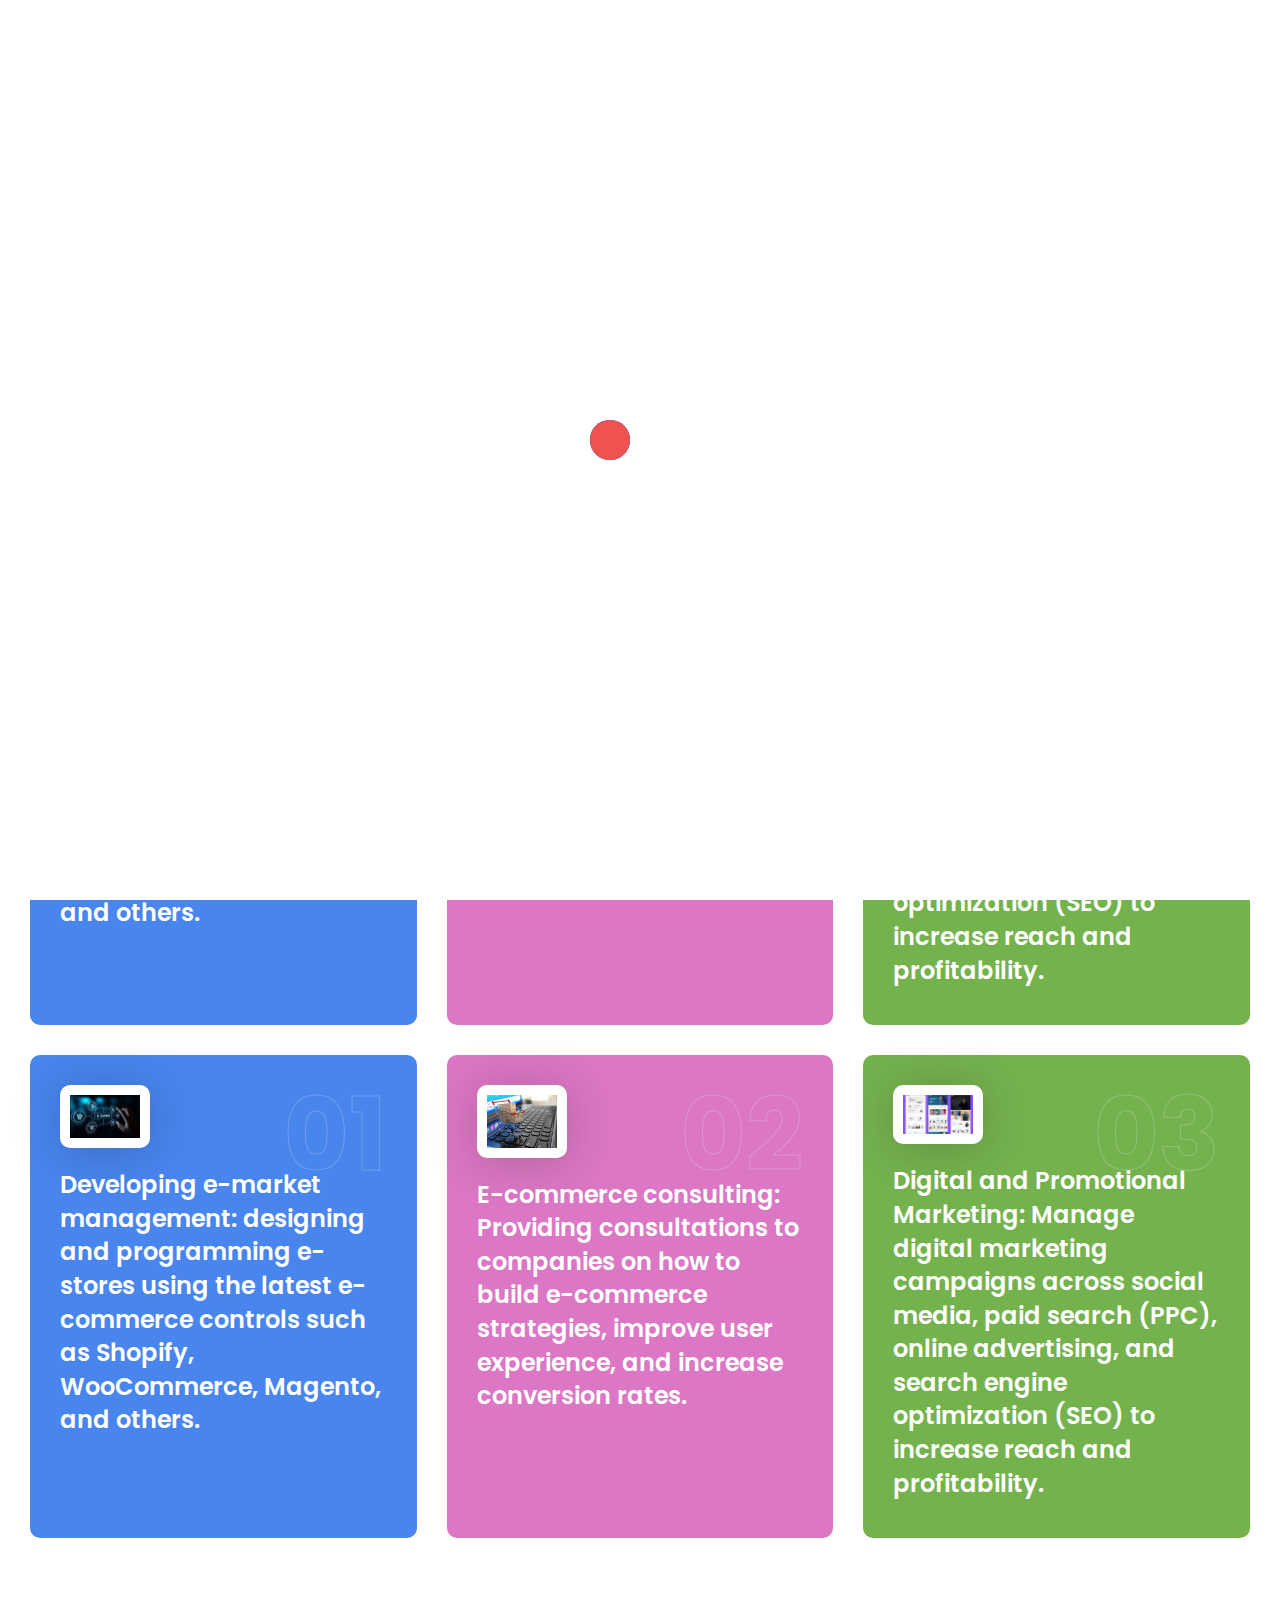
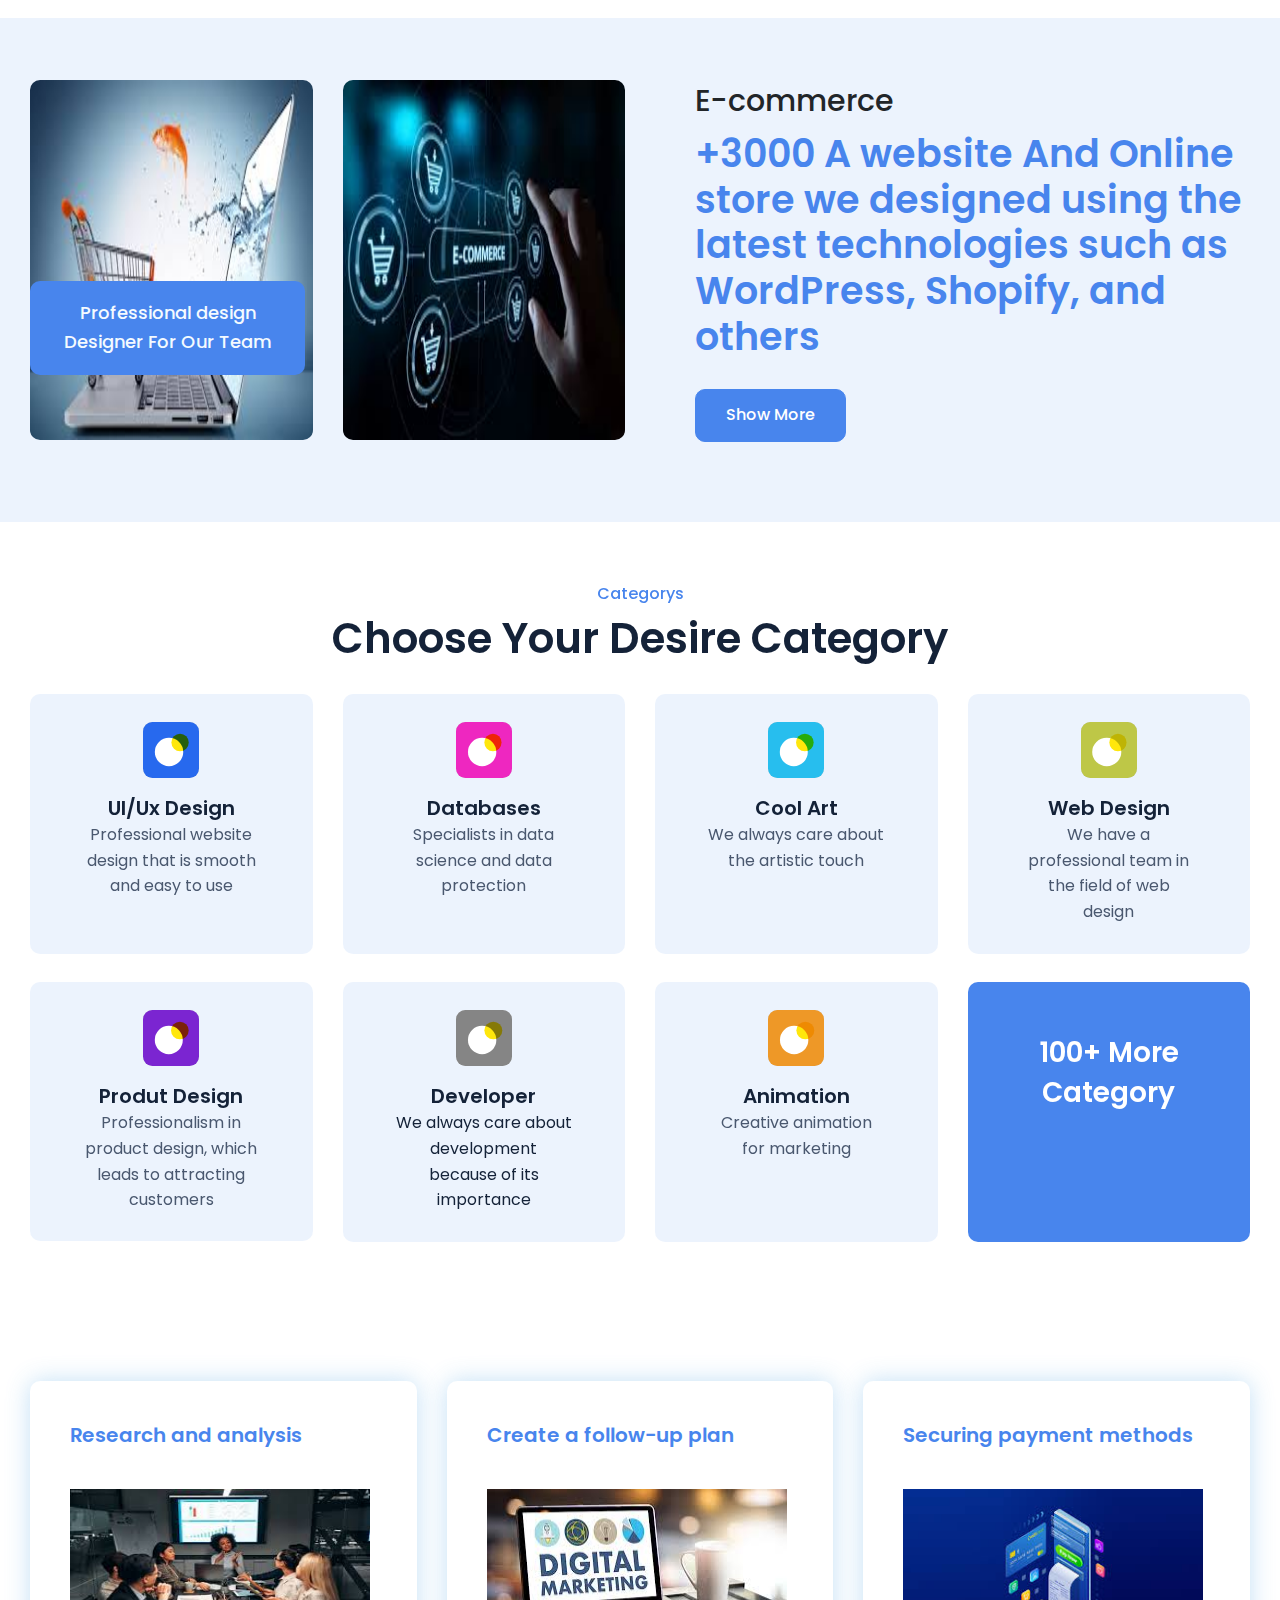
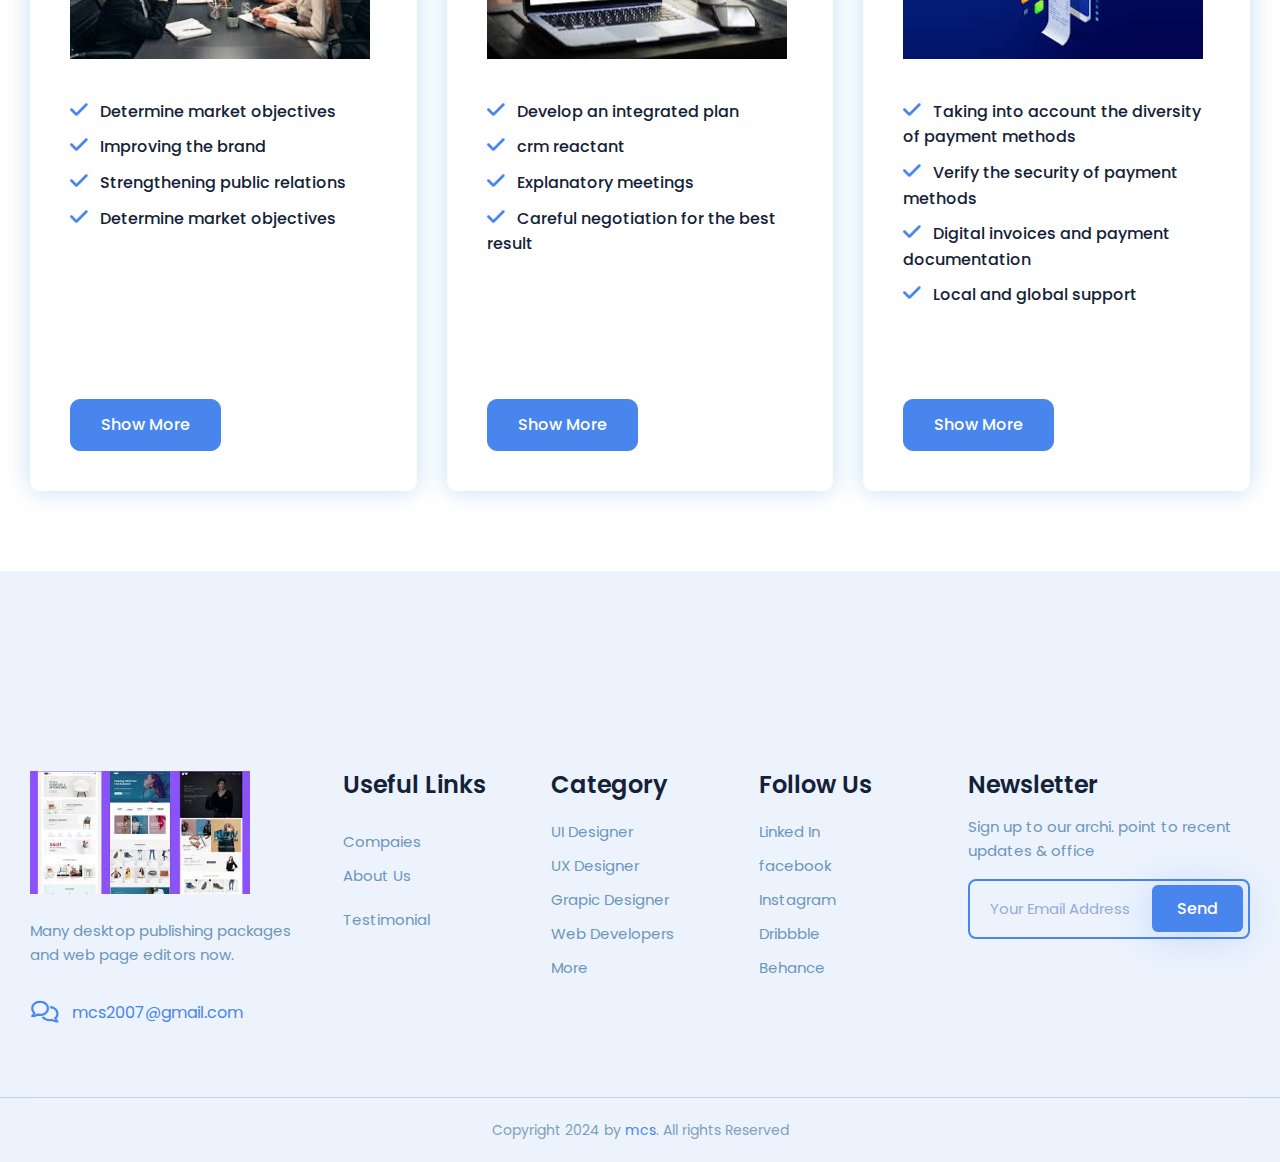
<file: about-us.html>
<!DOCTYPE html>
<html lang="en">
<head>
	<!-- Meta -->
	<meta charset="utf-8">
	<meta http-equiv="X-UA-Compatible" content="IE=edge">
	<meta name="keywords" content="admin dashboard, admin template, analytics, bootstrap, bootstrap 5, bootstrap 5 admin template, job board admin, job portal admin,
	modern, responsive admin dashboard, sales dashboard, sass, ui kit, web app, frontent">
	<meta name="author" content="DexignLab">
	<meta name="robots" content="">
	<meta name="description" content="We proudly present a job portal, a job posting, and the bootstrap 5 admin & frontend HTML template, If you are a job expert and 
	would like to build a superb and top-notch website for your business or a posting center for jobs, then job admin is the best choice.">
	<meta property="og:title" content="Jobick : Job Admin Dashboard Bootstrap 5 Template + FrontEnd">
	<meta property="og:description" content="We proudly present a job portal, a job posting, and the bootstrap 5 admin & frontend HTML template, If you are a job expert 
	and would like to build a superb and top-notch website for your business or a posting center for jobs, then job admin is the best choice.">
	<meta property="og:image" content="https://Jobick.dexignlab.com/xhtml/social-image.png">
	<meta name="format-detection" content="telephone=no">
	
	<!-- Mobile Specific -->
	<meta name="viewport" content="width=device-width, initial-scale=1">
	
	<!-- Title -->
	<title>MCS</title>
    
	<!-- Favicon icon -->
    <link rel="icon" type="image/png" href="assets/images/favicon.png">
    
	<!-- Stylesheet -->
	<link href="assets/vendor/animate/animate.css" rel="stylesheet">
	<link href="assets/vendor/magnific-popup/magnific-popup.css" rel="stylesheet">
	<link href="assets/vendor/swiper/swiper-bundle.min.css" rel="stylesheet">
    
	<!-- Custom Stylesheet -->
    <link rel="stylesheet" href="assets/css/style.css">
	<link class="skin" rel="stylesheet" href="assets/css/skin/skin-1.css">
	<link rel="stylesheet" href="assets/css/style1.css">
	
	<!-- Google Fonts -->
	<link rel="preconnect" href="https://fonts.googleapis.com">
	<link rel="preconnect" href="https://fonts.gstatic.com" crossorigin>
	<link href="https://fonts.googleapis.com/css2?family=Poppins:ital,wght@0,100;0,200;0,300;0,400;0,500;0,600;0,700;0,800;0,900;1,100;1,200;1,300;1,400;1,500;1,600;1,700;1,800;1,900&display=swap" rel="stylesheet">
	
</head>
<body id="bg">

<!--loader start -->
<div id="loading-area" class="loading-page-1">
	<div class="loader">
		<div class="ball one"></div>
		<div class="ball two"></div>
		<div class="ball three"></div>
		<div class="ball four"></div>
	</div>
</div>
<!--loader start -->

<div class="page-wraper">

	<!-- Header -->
	<header class="site-header mo-left header">
		<!-- Main Header -->
		<div class="sticky-header main-bar-wraper navbar-expand-lg">
			<div class="main-bar clearfix ">
				<div class="container clearfix">
	
					<!-- Website Logo -->
					<div class="logo-header">
						<a href="index.html" class="logo-dark d-flex"><img class="border-img" src="assets/images/download.png" alt=""></a>
					</div>
					
					<!-- Nav Toggle Button -->
					<button class="navbar-toggler collapsed navicon justify-content-end" type="button" data-bs-toggle="collapse" data-bs-target="#navbarNavDropdown" aria-controls="navbarNavDropdown" aria-expanded="false" aria-label="Toggle navigation">
						<span></span>
						<span></span>
						<span></span>
					</button>
					
					<!-- Extra Nav -->
					<div class="extra-nav">
						<div class="extra-cell">
							<button id="quik-search-btn" type="button" class="header-search-btn"><i class="fa-solid fa-magnifying-glass"></i></button>
							<a class="btn btn-dark btn-lg btn-shadow" target="_blank" href="https://jobick.dexignlab.com/xhtml/page-login.html">login</a>
						</div>
					</div>
					
					<!-- Search Form -->
					<div class="dz-quik-search on">
						<form action="#">
							<input name="search" value="" type="text" class="form-control" placeholder="Enter Your Keyword ...">
							<span id="quik-search-remove"><i class="fa-solid fa-xmark"></i></span>
						</form>
					</div>
					

					<!-- Header Nav -->
					<div class="header-nav navbar-collapse collapse justify-content-end" id="navbarNavDropdown">
						<div class="logo-header">
							<a href="index.html" class="logo-dark"><img class="border-img" src="assets/images/download.png" alt=""></a>
						</div>
						<ul class="nav navbar-nav navbar navbar-left">	
							<li><a href="index.html">Home</a></li>
							<li><a href="about-us.html">About Us</a></li>
							<!-- <li class="sub-menu-down"><a href="javascript:void(0);">MCS</a> -->
								<!-- <ul class="sub-menu">
									<li><a href="jobs-grid.html">Jobs Grid</a></li>
									<li><a href="job-detail.html">Job Detail</a></li>
								</ul> -->
							</li>
							<!-- <li><a href="pricing.html">Pricing</a></li> -->
							<li class="sub-menu-down"><a href="javascript:void(0);">Blog</a>
								<ul class="sub-menu">
									<li><a href="">Blog List</a></li>
									<li><a href="">Blog Grid</a></li>
									<li><a href="">Blog Details</a></li>
								</ul>
							</li>
							<li><a href="contact-us.html">Contact Us</a></li>
						</ul>
					</div>
				</div>
			</div>
		</div>
		<!-- Main Header End -->
	</header>
	<!-- Header End -->
	
	
	<div class="page-content">
		
		<!-- Banner  -->
		<div class="dz-bnr-inr dz-bnr-inr-sm text-center overlay-primary-dark" style="background-image: url(assets/images/banner/bnr1.jpg);">
			<div class="container">
				<div class="dz-bnr-inr-entry">
					<h1>About Us</h1>
					<!-- Breadcrumb Row -->
					<nav aria-label="breadcrumb" class="breadcrumb-row m-t15">
						<ul class="breadcrumb">
							<li class="breadcrumb-item"><a href="index.html">Home</a></li>
							<li class="breadcrumb-item active" aria-current="page">About Us</li>
						</ul>
					</nav>
					<!-- Breadcrumb Row End -->
				</div>
			</div>
		</div>
		<!-- Banner End -->
		
		<section class="content-inner overflow-hidden position-relative">
			<div class="container">
				<div class="section-head text-center">
					<!-- <h6 class="text wow fadeInUp" data-wow-delay="0.6s">Working Process</h6> -->
					<h2 class="title wow fadeInUp" data-wow-delay="0.8s">Our services</h2>
				</div>
				<div class="row justify-content-center">
					<div class="col-lg-4 col-md-6 m-b30">
						<div class="icon-bx-wraper style-1 bg-clr-sky wow bounceInLeft  h-100" data-wow-delay="1.2s" >
							<div class="icon-media"> 
								<img src="assets/images/fdafljksjd1.jpeg" alt="image" class="rounded">
							</div>
							<div class="icon-content h-100">
								<!-- <h4 class="title">Regiter Your Account</h4> -->
								<h4 class="title" class="text">Developing e-market management: designing and programming e-stores using the latest e-commerce controls such as Shopify, WooCommerce, Magento, and others.</ا>
							</div>
							<h3 class="count">01</h3>
						</div>
					</div>
					<div class="col-lg-4 col-md-6 m-b30"  class="sirvice">
						<div class="icon-bx-wraper style-1 bg-clr-pink wow bounceInUp  h-100" class="sirvice" data-wow-delay="1.0s">
							<div class="icon-media"> 
								<img src="assets/images/download.jpeg" alt="image" class="rounded">
							</div>
							<div class="icon-content h-100">
								<!-- <h4 class="title">Apply Your Drem Job</h4> -->
								<h4 class="title" class="text">E-commerce consulting: Providing consultations to companies on how to build e-commerce strategies, improve user experience, and increase conversion rates.</ا>
							</div>
							<h3 class="count">02</h3>
						</div>
					</div>
					<div class="col-lg-4 col-md-6 m-b30">
						<div class="icon-bx-wraper style-1 bg-clr-green wow bounceInRight" data-wow-delay="1.2s">
							<div class="icon-media"> 
								<img src="assets/images/ksdljgkvjkdf.jpeg" alt="image" class="rounded">
							</div>
							<div class="icon-content h-100">
								<!-- <h4 class="title">Upload Your Resume</h4> -->
								<h4 class="title" class="text">Digital and Promotional Marketing: Manage digital marketing campaigns across social media, paid search (PPC), online advertising, and search engine optimization (SEO) to increase reach and profitability.</ا>
							</div>
							<h3 class="count">03</h3>
						</div>
					</div>
				</div>
				<div class="row justify-content-center">
					<div class="col-lg-4 col-md-6 m-b30">
						<div class="icon-bx-wraper style-1 bg-clr-sky wow bounceInLeft  h-100" data-wow-delay="1.2s" >
							<div class="icon-media"> 
								<img src="assets/images/download (3).jpeg" alt="image" class="rounded">
							</div>
							<div class="icon-content h-100">
								<!-- <h4 class="title">Regiter Your Account</h4> -->
								<h4 class="title" class="text">Developing e-market management: designing and programming e-stores using the latest e-commerce controls such as Shopify, WooCommerce, Magento, and others.</ا>
							</div>
							<h3 class="count">01</h3>
						</div>
					</div>
					<div class="col-lg-4 col-md-6 m-b30"  class="sirvice">
						<div class="icon-bx-wraper style-1 bg-clr-pink wow bounceInUp  h-100" class="sirvice" data-wow-delay="1.0s">
							<div class="icon-media"> 
								<img src="assets/images/download (2).jpeg" alt="image" class="rounded">
							</div>
							<div class="icon-content h-100">
								<!-- <h4 class="title">Apply Your Drem Job</h4> -->
								<h4 class="title" class="text">E-commerce consulting: Providing consultations to companies on how to build e-commerce strategies, improve user experience, and increase conversion rates.</ا>
							</div>
							<h3 class="count">02</h3>
						</div>
					</div>
					<div class="col-lg-4 col-md-6 m-b30">
						<div class="icon-bx-wraper style-1 bg-clr-green wow bounceInRight" data-wow-delay="1.2s">
							<div class="icon-media"> 
								<img src="assets/images/download (1).jpeg" alt="image" class="rounded">
							</div>
							<div class="icon-content h-100">
								<!-- <h4 class="title">Upload Your Resume</h4> -->
								<h4 class="title" class="text">Digital and Promotional Marketing: Manage digital marketing campaigns across social media, paid search (PPC), online advertising, and search engine optimization (SEO) to increase reach and profitability.</ا>
							</div>
							<h3 class="count">03</h3>
						</div>
					</div>
				</div>
			</div>	
		</section>
	
		
		<section class="content-inner bg-light position-relative overflow-hidden">
			<div class="container">
				<div class="row align-items-center"> 
					<div class="h-100 col-lg-6 m-b30 ">
						<div class="h-100 dz-media style-1">
							<div class="row">
								<div class="h-100 col-6">
									<img class="image-card" src="assets/images/images.jpeg " alt="image" class="wow bounceInLeft"  data-wow-delay="0.6s">
								</div>				
								<div class="col-6">
									<img src="assets/images/download (3).jpeg" alt="image" class="wow bounceInLeft" data-wow-delay="0.4s">
								</div>
							</div>
							<span class="text wow bounceInLeft" data-wow-delay="0.8s">Professional design<br>Designer For Our Team</span>
						</div>
					</div>
					<div class="col-lg-6 m-b30">
						<div class="dz-contant style-1">
							<div class="section-head">
								<h6 class="text wow fadeInUp fs-3 text-dark" data-wow-delay="1.0s">E-commerce</h6>
								<h2 class="title wow fadeInUp text-primary fs-2" data-wow-delay="1.2s">+3000 A website  And Online store we designed using the latest technologies such as WordPress, Shopify, and others</h2>
							</div>
							<a class="btn btn-primary btn-lg wow fadeInUp" data-wow-delay="1.4s" href="javascript:void(0);">Show More</a>
						</div>
					</div>
				</div>
			</div>
		</section>

		<section class="content-inner overflow-hidden position-relative">
			<div class="container">
				<div class="section-head text-center">
					<h6 class="text wow fadeInUp" data-wow-delay="0.6s">Categorys</h6>
					<h2 class="title wow fadeInUp" data-wow-delay="0.8s">Choose Your Desire Category </h2>
				</div>
				<div class="row">
					<div class="col-xl-3 col-lg-4 col-md-6 col-sm-6">
						<div class="card-height2 icon-bx-wraper style-2 text-center wow fadeInUp" data-wow-delay="1.0s" >
							<div class="icon-media"> 
								<svg class="mb-3" xmlns="http://www.w3.org/2000/svg" width="56" height="56" viewBox="0 0 71 71">
								  <g transform="translate(-457 -443)">
									<rect width="71" height="71" rx="12" transform="translate(457 443)" fill="#c5c5c5"></rect>
									<g transform="translate(457 443)">
									  <rect data-name="placeholder" width="71" height="71" rx="12" fill="#2769ee"></rect>
									  <circle data-name="Ellipse 12" cx="18" cy="18" r="18" transform="translate(15 20)" fill="#fff"></circle>
									  <circle data-name="Ellipse 11" cx="11" cy="11" r="11" transform="translate(36 15)" fill="#ffe70c" style="mix-blend-mode: multiply;isolation: isolate"></circle>
									</g>
								  </g>
								</svg>
							</div>
							<div class="icon-content">
								<h5 class="fs-20 mb-0"><a href="javascript:void(0);">UI/Ux Design</a></h5>
								<p class="text"><a href="javascript:void(0);">Professional website design that is smooth and easy to use</a></p>
							</div>
						</div>
					</div>
					<div class="col-xl-3 col-lg-4 col-md-6 col-sm-6">
						<div class="card-height2 icon-bx-wraper style-2 text-center wow fadeInUp" data-wow-delay="1.2s" >
							<div class="icon-media"> 
								<svg class="mb-3" xmlns="http://www.w3.org/2000/svg" width="56" height="56" viewBox="0 0 71 71">
									  <g transform="translate(-0.332)">
										<rect width="71" height="71" rx="12" transform="translate(0.332)" fill="#c5c5c5"></rect>
										<g transform="translate(0.332)">
										  <rect data-name="placeholder" width="71" height="71" rx="12" fill="#ee27c0"></rect>
										  <ellipse data-name="Ellipse 12" cx="17.987" cy="18" rx="17.987" ry="18" transform="translate(15.147 20)" fill="#fff"></ellipse>
										  <ellipse data-name="Ellipse 11" cx="10.887" cy="11" rx="10.887" ry="11" transform="translate(35.973 15)" fill="#ffe70c" style="mix-blend-mode: multiply;isolation: isolate"></ellipse>
										</g>
									  </g>
								</svg>
							</div>
							<div class="icon-content">
								<h5 class="fs-20 mb-0"><a href="javascript:void(0);">Databases</a></h5>
								<p class="text"><a href="javascript:void(0);">Specialists in data science and data protection</a></p>
							</div>
						</div>
					</div>
					<div class="col-xl-3 col-lg-4 col-md-6 col-sm-6">
						<div class="card-height2 icon-bx-wraper style-2 text-center wow fadeInUp" data-wow-delay="1.4s" >
							<div class="icon-media"> 
								<svg class="mb-3" xmlns="http://www.w3.org/2000/svg" width="56" height="56" viewBox="0 0 71 71">
								  <g transform="translate(0.093)">
									<rect width="71" height="71" rx="12" transform="translate(-0.093)" fill="#c5c5c5"></rect>
									<g transform="translate(-0.093)">
									  <rect data-name="placeholder" width="71" height="71" rx="12" fill="#27beee"></rect>
									  <ellipse data-name="Ellipse 12" cx="17.75" cy="18" rx="17.75" ry="18" transform="translate(14.947 20)" fill="#fff"></ellipse>
									  <ellipse data-name="Ellipse 11" cx="11.211" cy="11" rx="11.211" ry="11" transform="translate(35.5 15)" fill="#ffe70c" style="mix-blend-mode: multiply;isolation: isolate"></ellipse>
									</g>
								  </g>
								</svg>
							</div>
							<div class="icon-content">
								<h5 class="fs-20 mb-0"><a href="javascript:void(0);">Cool Art</a></h5>
								<p class="text"><a href="javascript:void(0);">We always care about the artistic touch</a></p>
							</div>
						</div>				
					</div>
					<div class="col-xl-3 col-lg-4 col-md-6 col-sm-6">
						<div class="card-height2 icon-bx-wraper style-2 text-center wow fadeInUp" data-wow-delay="1.6s" >
							<div class="icon-media"> 
								<svg class="mb-3" xmlns="http://www.w3.org/2000/svg" width="56" height="56" viewBox="0 0 71 71">
								  <g transform="translate(-0.483)">
									<rect width="71" height="71" rx="12" transform="translate(0.483)" fill="#c5c5c5"></rect>
									<g transform="translate(0.483)">
									  <rect data-name="placeholder" width="71" height="71" rx="12" fill="#bec747"></rect>
									  <ellipse data-name="Ellipse 12" cx="18.46" cy="18" rx="18.46" ry="18" transform="translate(14.2 20)" fill="#fff"></ellipse>
									  <ellipse data-name="Ellipse 11" cx="10.887" cy="11" rx="10.887" ry="11" transform="translate(35.973 15)" fill="#ffe70c" style="mix-blend-mode: multiply;isolation: isolate"></ellipse>
									</g>
								  </g>
								</svg>
							</div>
							<div class="icon-content">
								<h5 class="fs-20 mb-0"><a href="javascript:void(0);">Web Design</a></h5>
								<p class="text"><a href="javascript:void(0);">We have a professional team in the field of web design</a></p>
							</div>
						</div>
					</div>
					<div class="card-height2 col-xl-3 col-lg-4 col-md-6 col-sm-6">
						<div class="icon-bx-wraper style-2 text-center wow fadeInUp" data-wow-delay="1.8s" >
							<div class="icon-media"> 
								<svg class="mb-3" xmlns="http://www.w3.org/2000/svg" width="56" height="56" viewBox="0 0 71 71">
								  <g transform="translate(0.228)">
									<rect width="71" height="71" rx="12" transform="translate(-0.228)" fill="#c5c5c5"></rect>
									<g transform="translate(-0.228)">
									  <rect data-name="placeholder" width="71" height="71" rx="12" fill="#7b25d1"></rect>
									  <ellipse data-name="Ellipse 12" cx="17.75" cy="18" rx="17.75" ry="18" transform="translate(14.947 20)" fill="#fff"></ellipse>
									  <ellipse data-name="Ellipse 11" cx="11.211" cy="11" rx="11.211" ry="11" transform="translate(35.5 15)" fill="#ffe70c" style="mix-blend-mode: multiply;isolation: isolate"></ellipse>
									</g>
								  </g>
								</svg>
							</div>
							<div class="icon-content">
								<h5 class="fs-20 mb-0"><a href="javascript:void(0);">Produt Design</a></h5>
								<p class="text"><a href="javascript:void(0);">Professionalism in product design, which leads to attracting customers</a></p>
							</div>
						</div>
					</div>
					<div class="col-xl-3 col-lg-4 col-md-6 col-sm-6">
						<div class="card-height2 icon-bx-wraper style-2 text-center wow fadeInUp" data-wow-delay="2.0s" >
							<div class="icon-media"> 
								<svg class="mb-3" xmlns="http://www.w3.org/2000/svg" width="56" height="56" viewBox="0 0 71 71">
								  <g transform="translate(-0.016)">
									<rect width="71" height="71" rx="12" transform="translate(0.016)" fill="#c5c5c5"></rect>
									<g transform="translate(0.016)">
									  <rect data-name="placeholder" width="71" height="71" rx="12" fill="#858585"></rect>
									  <ellipse data-name="Ellipse 12" cx="17.987" cy="18" rx="17.987" ry="18" transform="translate(15.147 20)" fill="#fff"></ellipse>
									  <ellipse data-name="Ellipse 11" cx="11.36" cy="11" rx="11.36" ry="11" transform="translate(35.973 15)" fill="#ffe70c" style="mix-blend-mode: multiply;isolation: isolate"></ellipse>
									</g>
								  </g>
								</svg>
							</div>
							<div class="icon-content">
								<h5 class="fs-20 mb-0"><a href="javascript:void(0);">Developer</a></h5>
								<p class="text"><a href="javascript:void(0);"></a>We always care about development because of its importance</p>
							</div>
						</div>
					</div>
					<div class="col-xl-3 col-lg-4 col-md-6 col-sm-6">
						<div class="card-height2 icon-bx-wraper style-2 text-center wow fadeInUp" data-wow-delay="2.2s" >
							<div class="icon-media"> 
								<svg class="mb-3" xmlns="http://www.w3.org/2000/svg" width="56" height="56" viewBox="0 0 71 71">
								  <g transform="translate(-0.016)">
									<rect width="71" height="71" rx="12" transform="translate(0.016)" fill="#c5c5c5"></rect>
									<g transform="translate(0.016)">
									  <rect data-name="placeholder" width="71" height="71" rx="12" fill="#ee9827"></rect>
									  <ellipse data-name="Ellipse 12" cx="17.987" cy="18" rx="17.987" ry="18" transform="translate(15.147 20)" fill="#fff"></ellipse>
									  <ellipse data-name="Ellipse 11" cx="11.36" cy="11" rx="11.36" ry="11" transform="translate(35.973 15)" fill="#ffe70c" style="mix-blend-mode: multiply;isolation: isolate"></ellipse>
									</g>
								  </g>
								</svg>
							</div>
							<div class="icon-content">
								<h5 class="fs-20 mb-0"><a href="javascript:void(0);">Animation</a></h5>
								<p class="text"><a href="javascript:void(0);">Creative animation for marketing</a></p>
							</div>
						</div>
					</div>
					<div class="col-xl-3 col-lg-4 col-md-6 col-sm-6">
						<div class="card-height2 icon-bx-wraper style-2 bg-primary text-center wow fadeInUp" data-wow-delay="2.4s" >
							<div class="icon-content">
								<h4 class="title"><a href="javascript:void(0);">100+ More Category</a></h4>
							</div>
						</div>
					</div>
				</div>
			</div>		
		</section>
		
		<!-- <section class="content-inner overflow-hidden position-relative bg-light">
			<div class="container">
				<div class=" card-height2 section-head text-center">
					<h6 class="text wow fadeInUp" data-wow-delay="0.6s">All Services</h6>
					<h2 class="title wow fadeInUp" data-wow-delay="0.8s">Find Your Servic </h2>
				</div>
				<div class="row">
					<div class="col-xl-4 col-md-6">
						<div class="job-bx style-1 wow fadeInUp" data-wow-delay="1.0s">
							<div class="d-flex m-b25 justify-content-between">
								<span class="media">
									<img src="assets/images/company-logo/pic1.png" alt="image">
								</span>
						
							</div>	
							<div class="job-contant">	
								<h6 class="job-title "><a href="job-detail.html">Need Senior Stock Technician</a></h6>
								<p class="text">1363-1385 Sunset Blvd Los Angeles, CA 90026, USA</p>
							</div>
							<div class="jobs-amount">
								<h6 class="amount">$3500<span>/ month</span></h6>
								<a class="btn btn-primary" href="job-detail.html"><i class="fa-solid fa-chevron-right"></i></a>
							</div>
						</div>
					</div>
					<div class="col-xl-4 col-md-6">
						<div class="job-bx style-1 wow fadeInUp" data-wow-delay="1.2s">
							<div class="d-flex m-b25 justify-content-between">
								<span class="media">
									<img src="assets/images/company-logo/pic2.png" alt="image">
								</span>
								<ul>
									<li><a class="job-day" href="javascript:void(0);">1 Day Ago</a></li>
									<li><a class="job-time" href="javascript:void(0);">Full Time</a></li>
								</ul>
							</div>	
							<div class="job-contant">	
								<h6 class="job-title "><a href="job-detail.html">Senior Web Designer , Developer</a></h6>
								<p class="text">1363-1385 Sunset Blvd Los Angeles, CA 90026, USA</p>
							</div>
							<div class="jobs-amount">
								<h6 class="amount">$3500<span>/ month</span></h6>
								<a class="btn btn-primary" href="job-detail.html"><i class="fa-solid fa-chevron-right"></i></a>
							</div>
						</div>	
					</div>
					<div class="col-xl-4 col-md-6">
						<div class="job-bx style-1 wow fadeInUp" data-wow-delay="1.6s">
							<div class="d-flex m-b25 justify-content-between">
								<span class="media">
									<img src="assets/images/company-logo/pic3.png" alt="image">
								</span>
								<ul>
									<li><a class="job-day" href="javascript:void(0);">1 Day Ago</a></li>
									<li><a class="job-time" href="javascript:void(0);">Full Time</a></li>
								</ul>
							</div>	
							<div class="job-contant">	
								<h6 class="job-title "><a href="job-detail.html">IT Department Manager</a></h6>
								<p class="text">1363-1385 Sunset Blvd Los Angeles, CA 90026, USA</p>
							</div>
							<div class="jobs-amount">
								<h6 class="amount">$3500<span>/ month</span></h6>
								<a class="btn btn-primary" href="job-detail.html"><i class="fa-solid fa-chevron-right"></i></a>
							</div>
						</div>
					</div>
					<div class="col-xl-4 col-md-6">
						<div class="job-bx style-1 wow fadeInUp" data-wow-delay="1.0s">
							<div class="d-flex m-b25 justify-content-between">
								<span class="media">
									<img src="assets/images/company-logo/pic4.png" alt="image">
								</span>
								<ul>
									<li><a class="job-day" href="javascript:void(0);">1 Day Ago</a></li>
									<li><a class="job-time" href="javascript:void(0);">Full Time</a></li>
								</ul>
							</div>	
							<div class="job-contant">	
								<h6 class="job-title "><a href="job-detail.html">Recreation & Fitness Worker</a></h6>
								<p class="text">1363-1385 Sunset Blvd Los Angeles, CA 90026, USA</p>
							</div>
							<div class="jobs-amount">
								<h6 class="amount">$3500<span>/ month</span></h6>
								<a class="btn btn-primary" href="job-detail.html"><i class="fa-solid fa-chevron-right"></i></a>
							</div>
						</div>
					</div>
					<div class="col-xl-4 col-md-6">
						<div class="job-bx style-1 wow fadeInUp" data-wow-delay="1.2s">
							<div class="d-flex m-b25 justify-content-between">
								<span class="media">
									<img src="assets/images/company-logo/pic5.png" alt="image">
								</span>
								<ul>
									<li><a class="job-day" href="javascript:void(0);">1 Day Ago</a></li>
									<li><a class="job-time" href="javascript:void(0);">Full Time</a></li>
								</ul>
							</div>	
							<div class="job-contant">	
								<h6 class="job-title "><a href="job-detail.html">Senior Stock Technician</a></h6>
								<p class="text">1363-1385 Sunset Blvd Los Angeles, CA 90026, USA</p>
							</div>
							<div class="jobs-amount">
								<h6 class="amount">$3500<span>/ month</span></h6>
								<a class="btn btn-primary" href="job-detail.html"><i class="fa-solid fa-chevron-right"></i></a>
							</div>
						</div>	
					</div>
					<div class="col-xl-4 col-md-6">
						<div class="job-bx style-1 wow fadeInUp" data-wow-delay="1.6s">
							<div class="d-flex m-b25 justify-content-between">
								<span class="media">
									<img src="assets/images/company-logo/pic6.png" alt="image">
								</span>
								<ul>
										<li><a class="job-day" href="javascript:void(0);">1 Day Ago</a></li>
									<li><a class="job-time" href="javascript:void(0);">Full Time</a></li>
								</ul>
							</div>	
							<div class="job-contant">	
								<h6 class="job-title "><a href="job-detail.html">Need Senior Stock Technician</a></h6>
								<p class="text">1363-1385 Sunset Blvd Los Angeles, CA 90026, USA</p>
							</div>
							<div class="jobs-amount">
								<h6 class="amount">$3500<span>/ month</span></h6>
								<a class="btn btn-primary" href="job-detail.html"><i class="fa-solid fa-chevron-right"></i></a>
							</div>
						</div>
					</div>
				</div>
			</div>	
		</section> -->
	

		<section class="content-inner bg-white position-relative">
			<div class="container">
				<div class="row justify-content-center">
					<div class="col-xl-4 col-lg-4 col-md-6 col-sm-12 m-b30">
						<div class="pricing-wrapper rounded wow fadeInUp" data-wow-delay="1.0s">
							<div class="pricing-inner">
								<div class="Package-title">
									<h4 class="title fs-5 p-b40">Research and analysis</h4>            
								</div>
								<div class="Package-price">
									<img class="imgcard" src="assets/images/fdafljksjd1.jpeg" alt="">
								</div>
								<div class="Package-list">
									<ul>
										<li><span><i class="fa-solid fa-check"></i></span>Determine market objectives</li>
										<li><span><i class="fa-solid fa-check"></i></span>Improving the brand</li>
										<li><span><i class="fa-solid fa-check"></i></span>Strengthening public relations</li>
										<li><span><i class="fa-solid fa-check"></i></span>Determine market objectives</li>
									</ul>
								</div>
								<a class="btn btn-primary btn-lg" href="contact-us.html">Show More</a>
							</div>

						</div>

					</div>
					<div class="col-xl-4 col-lg-4 col-md-6 col-sm-12 m-b30">
						<div class="pricing-wrapper rounded wow fadeInUp" data-wow-delay="1.0s">
							<div class="pricing-inner">
								<div class="Package-title">
									<h4 class="title fs-5 p-b40">Create a follow-up plan</h4>            
								</div>
								<div class="Package-price">
									<img class="imgcard" src="assets/images/degtal-markting.jpeg" alt="">
								</div>
								<div class="Package-list">
									<ul>
										<li><span><i class="fa-solid fa-check"></i></span>Develop an integrated plan</li>
										<li><span><i class="fa-solid fa-check"></i></span>crm reactant</li>
										<li><span><i class="fa-solid fa-check"></i></span>Explanatory meetings</li>
										<li><span><i class="fa-solid fa-check"></i></span>Careful negotiation for the best result</li>
									</ul>
								</div>
								<a class="btn btn-primary btn-lg" href="contact-us.html">Show More</a>
							</div>

						</div>

					</div>
					<div class="col-xl-4 col-lg-4 col-md-6 col-sm-12 m-b30">
						<div class="pricing-wrapper rounded wow fadeInUp" data-wow-delay="1.0s">
							<div class="pricing-inner">
								<div class="Package-title">
									<h4 class="title p-b40 fs-5">Securing payment methods</h4>            
								</div>
								<div class="Package-price">
									<img class="imgcard" src="assets/images/payment'.jpeg" alt="">
								</div>
								<div class="Package-list">
									<ul>
										<li><span><i class="fa-solid fa-check"></i></span>Taking into account the diversity of payment methods</li>
										<li><span><i class="fa-solid fa-check"></i></span>Verify the security of payment methods</li>
										<li><span><i class="fa-solid fa-check"></i></span>Digital invoices and payment documentation</li>
										<li><span><i class="fa-solid fa-check"></i></span>Local and global support</li>
									</ul>
								</div>
								<a class="btn btn-primary btn-lg" href="contact-us.html">Show More</a>
							</div>

						</div>

					</div>
				</div>
			</div>
		</section>

	</div>
<!-- Footer -->
<footer class="site-footer style-1 position-relative">
	<div class="footer-top bg-light sapping">
		<div class="container">
			<div class="row p-50">
				<div class="col-lg-3 col-md-12 col-sm-12">
					<div class="widget wow fadeInUp text-center text-lg-start" data-wow-delay="1.4s">	
						<div class="footer-logo">
							<a href="index.html" class="logo-dark"><img src="assets/images/download (1).jpeg" alt=""></a>
						</div>
						<p>Many desktop publishing packages and web page editors now.</p>
						<div class="widget_getintuch ">
							<ul>
								<li class="text-center">
									<i class="fa-regular fa-comments"></i>
									mcs2007@gmail.com
								</li>
							</ul>
						</div>
					</div>	
				</div>	
				<div class="col-lg-6 col-md-12 col-sm-12">
					<div class="row">	
						<div class="col-lg-4 col-md-4 col-sm-4 col-6">
							<div class="widget widget_links wow fadeInUp" data-wow-delay="1.6s">
								<h4 class="footer-title">Useful Links</h4>
								<ul>
									<li><a href="javascript:void(0);"></a></li>
									<li><a href="javascript:void(0);">Compaies</a></li>
									<li><a href="javascript:void(0);">About Us</a></li>
									<li><a href="javascript:void(0);"></a></li>
									<li><a href="javascript:void(0);">Testimonial</a></li>
								</ul>
							</div>
						</div>
						<div class="col-lg-4 col-md-4 col-sm-4 col-6">
							<div class="widget widget_links wow fadeInUp" data-wow-delay="1.8s">
								<h4 class="footer-title">Category </h4>
								<ul>
									<li><a href="javascript:void(0);">UI Designer</a></li>
									<li><a href="javascript:void(0);">UX Designer</a></li>
									<li><a href="javascript:void(0);">Grapic Designer</a></li>
									<li><a href="javascript:void(0);">Web Developers</a></li>
									<li><a href="javascript:void(0);">More</a></li>
								</ul>
							</div>
						</div>
						<div class="col-lg-4 col-md-4 col-sm-4 col-6">
							<div class="widget widget_links wow fadeInUp" data-wow-delay="2.0s">
								<h4 class="footer-title">Follow Us</h4>
								<ul>
									<li><a href="javascript:void(0);">Linked In </a></li>
									<li><a href="javascript:void(0);">facebook</a></li>
									<li><a href="javascript:void(0);">Instagram</a></li>
									<li><a href="javascript:void(0);">Dribbble</a></li>
									<li><a href="javascript:void(0);">Behance</a></li>
								</ul>
							</div>
						</div>
					</div>
				</div>	
				<div class="col-lg-3 col-md-12 col-sm-12">
					<div class="widget  wow fadeInUp" data-wow-delay="2.2s">
						<h4 class="footer-title">Newsletter</h4>
						<p>Sign up to our archi. point to recent updates & office</p>
						<form class="dzSubscribe ft-subscribe mb-4" action="assets/script/mailchamp.php" method="post">
							<div class="dzSubscribeMsg"></div>
							<div class="input-group mb-0"> 
								<input name="dzEmail" required="required" type="email" class="form-control" placeholder="Your Email Address">
								<button name="submit" value="Submit" type="submit" class="btn btn-primary style-1 ">Send</button>				
							</div>
						</form>
					</div>
				</div>	
			</div>	
		</div>
	</div>
	<div class="footer-bottom text-md-center text-md-center bg-light">
		<div class="container">
			<div class="row align-items-center">
				<div class="col-12">
					<div class="footer-inner text-center ">
						<p class="copyright-text wow fadeInUp" data-wow-delay="2.4s">Copyright 2024 by <a class="text-primary" href="#" target="_blank">mcs</a>. All rights Reserved</p>
					</div>
				</div>
			</div>	
		</div>
	</div>	
</footer>
    <!-- Footer End -->

	<button class="scroltop icon-up" type="button"><i class="fas fa-arrow-up"></i></button>
	
</div>
<!-- JAVASCRIPT FILES ========================================= -->
<script src="assets/js/jquery.min.js"></script><!-- JQUERY.MIN JS -->
<script src="assets/vendor/wow/wow.js"></script><!-- WOW.JS -->
<script src="assets/vendor/swiper/swiper-bundle.min.js"></script><!-- OWL silder -->
<script src="assets/vendor/bootstrap/js/bootstrap.bundle.min.js"></script><!-- WOW.JS -->
<script src="assets/vendor/magnific-popup/magnific-popup.js"></script><!-- OWL SLIDER -->
<script src="assets/vendor/counter/waypoints-min.js"></script><!-- WAYPOINTS JS -->
<script src="assets/vendor/counter/counterup.min.js"></script><!-- COUNTERUP JS -->
<script src="assets/js/dz.carousel.js"></script><!-- OWL SLIDER -->
<script src="assets/js/dz.ajax.js"></script><!-- AJAX -->
<script src="assets/js/custom.js"></script><!-- CUSTOM JS -->
</body>
</html>
</file>
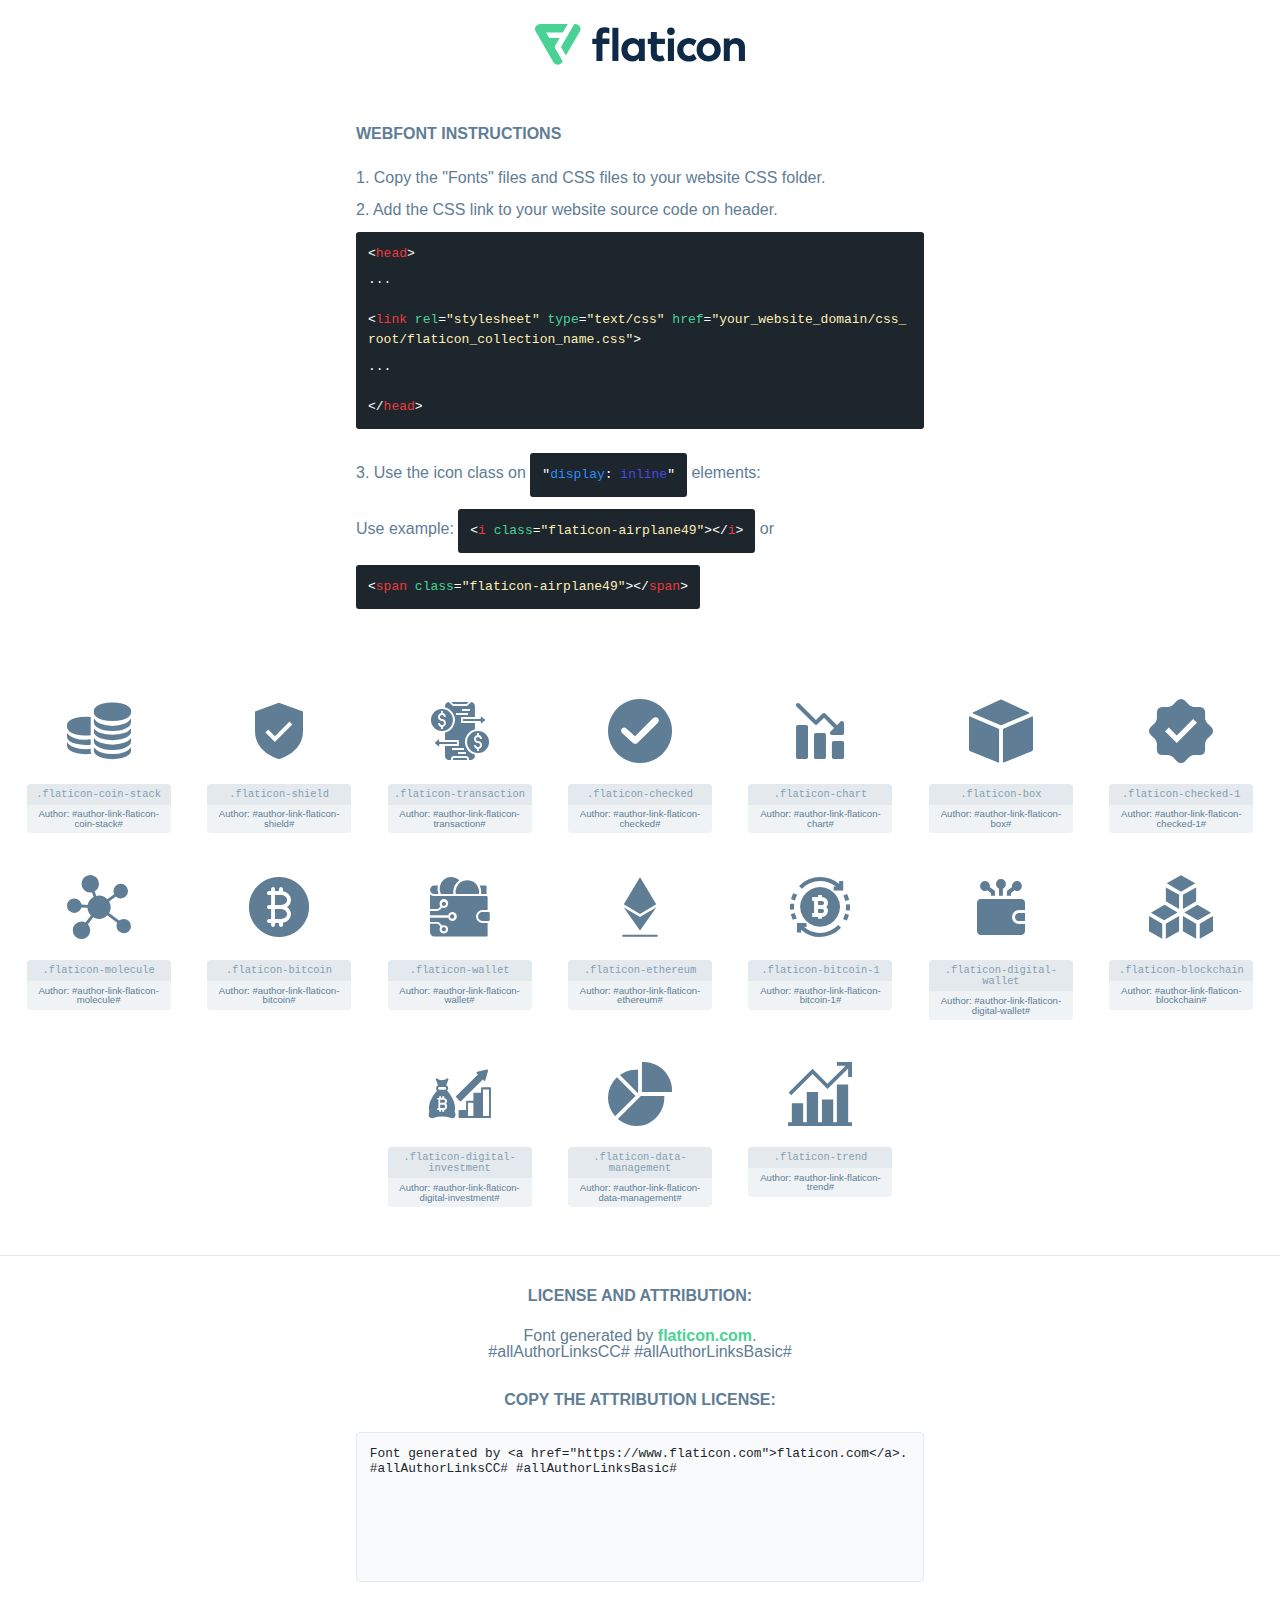
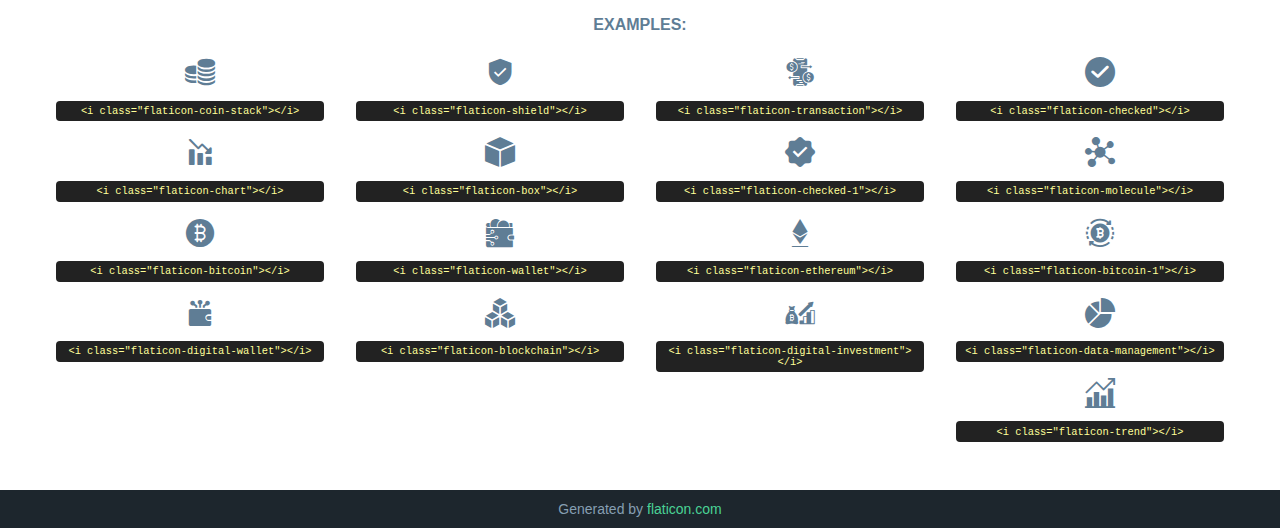
<file: assets/icons/flaticon/flaticon_zenix.html>
<!DOCTYPE html>
<html lang="en">
<head>
    <title>Flaticon Webfont</title>
    <link rel="stylesheet" type="text/css" href="flaticon_zenix.css"/>
    <meta charset="UTF-8">
    <style>
        html, body, div, span, applet, object, iframe,
        h1, h2, h3, h4, h5, h6, p, blockquote, pre,
        a, abbr, acronym, address, big, cite, code,
        del, dfn, em, img, ins, kbd, q, s, samp,
        small, strike, strong, sub, sup, tt, var,
        b, u, i, center,
        dl, dt, dd, ol, ul, li,
        fieldset, form, label, legend,
        table, caption, tbody, tfoot, thead, tr, th, td,
        article, aside, canvas, details, embed,
        figure, figcaption, footer, header, hgroup,
        menu, nav, output, ruby, section, summary,
        time, mark, audio, video {
            margin: 0;
            padding: 0;
            border: 0;
            font-size: 100%;
            font: inherit;
            vertical-align: baseline;
        }

        /* HTML5 display-role reset for older browsers */
        article, aside, details, figcaption, figure,
        footer, header, hgroup, menu, nav, section {
            display: block;
        }

        body {
            line-height: 1;
        }

        ol, ul {
            list-style: none;
        }

        blockquote, q {
            quotes: none;
        }

        blockquote:before, blockquote:after,
        q:before, q:after {
            content: '';
            content: none;
        }

        table {
            border-collapse: collapse;
            border-spacing: 0;
        }

        body {
            font-family: Helvetica, Arial, sans-serif;
            font-size: 16px;
            color: #5f7d95;
        }

        a {
            color: #4AD295;
            font-weight: bold;
            text-decoration: none;
        }

        * {
            -moz-box-sizing: border-box;
            -webkit-box-sizing: border-box;
            box-sizing: border-box;
            margin: 0;
            padding: 0;
        }

        [class^="flaticon-"]:before, [class*=" flaticon-"]:before, [class^="flaticon-"]:after, [class*=" flaticon-"]:after {
            font-family: Flaticon;
            font-size: 30px;
            font-style: normal;
            margin-left: 20px;
            color: #333;
        }

        .wrapper {
            max-width: 600px;
            margin: auto;
            padding: 0 1em;
        }

        .title {
            margin-bottom: 24px;
            text-transform: uppercase;
            font-weight: bold;
        }

        header {
            text-align: center;
            padding: 24px;
        }

        header .logo {
            width: 210px;
            height: auto;
            border: none;
            display: inline-block;
        }

        header strong {
            font-size: 28px;
            font-weight: 500;
            vertical-align: middle;
        }

        .demo {
            margin: 2em auto;
            line-height: 1.25em;
        }

        .demo ul li {
            margin-bottom: 12px;
        }

        .demo ul li code {
            background-color: #1D262D;
            border-radius: 3px;
            padding: 12px;
            display: inline-block;
            color: #fff;
            font-family: Consolas, Monaco, Lucida Console, Liberation Mono, DejaVu Sans Mono, Bitstream Vera Sans Mono, Courier New, monospace;
            font-weight: lighter;
            margin-top: 12px;
            font-size: 13px;
            word-break: break-all;
        }

        .demo ul li code .red {
            color: #EC3A3B;
        }

        .demo ul li code .green {
            color: #4AD295;
        }

        .demo ul li code .yellow {
            color: #FFEEB6;
        }

        .demo ul li code .blue {
            color: #2C8CF4;
        }

        .demo ul li code .purple {
            color: #4949E7;
        }

        .demo ul li code .dots {
            margin-top: 0.5em;
            display: block;
        }

        #glyphs {
            border-bottom: 1px solid #E3E9ED;
            padding: 2em 0;
            text-align: center;
        }

        .glyph {
            display: inline-block;
            width: 9em;
            margin: 1em;
            text-align: center;
            vertical-align: top;
            background: #FFF;
        }

        .glyph .flaticon {
            padding: 10px;
            display: block;
            font-family: "Flaticon";
            font-size: 64px;
            line-height: 1;
        }

        .glyph .flaticon:before {
            font-size: 64px;
            color: #5f7d95;
            margin-left: 0;
        }

        .class-name {
            font-size: 0.65em;
            background-color: #E3E9ED;
            color: #869FB2;
            border-radius: 4px 4px 0 0;
            padding: 0.5em;
            font-family: Consolas, Monaco, Lucida Console, Liberation Mono, DejaVu Sans Mono, Bitstream Vera Sans Mono, Courier New, monospace;
        }

        .author-name {
            font-size: 0.6em;
            background-color: #EFF3F6;
            border-top: 0;
            border-radius: 0 0 4px 4px;
            padding: 0.5em;
        }

        .author-name a {
            color: #1D262D;
        }

        .class-name:last-child {
            font-size: 10px;
            color: #888;
        }

        .class-name:last-child a {
            font-size: 10px;
            color: #555;
        }

        .glyph > input {
            display: block;
            width: 100px;
            margin: 5px auto;
            text-align: center;
            font-size: 12px;
            cursor: text;
        }

        .glyph > input.icon-input {
            font-family: "Flaticon";
            font-size: 16px;
            margin-bottom: 10px;
        }

        .attribution .title {
            margin-top: 2em;
        }

        .attribution textarea {
            background-color: #F8FAFB;
            color: #1D262D;
            padding: 1em;
            border: none;
            box-shadow: none;
            border: 1px solid #E3E9ED;
            border-radius: 4px;
            resize: none;
            width: 100%;
            height: 150px;
            font-size: 0.8em;
            font-family: Consolas, Monaco, Lucida Console, Liberation Mono, DejaVu Sans Mono, Bitstream Vera Sans Mono, Courier New, monospace;
            -webkit-appearance: none;
        }

        .attribution textarea:hover {
            border-color: #CFD9E0;
        }

        .attribution textarea:focus {
            border-color: #4AD295;
        }

        .iconsuse {
            margin: 2em auto;
            text-align: center;
            max-width: 1200px;
        }

        .iconsuse:after {
            content: '';
            display: table;
            clear: both;
        }

        .iconsuse .image {
            float: left;
            width: 25%;
            padding: 0 1em;
        }

        .iconsuse .image p {
            margin-bottom: 1em;
        }

        .iconsuse .image span {
            display: block;
            font-size: 0.65em;
            background-color: #222;
            color: #fff;
            border-radius: 4px;
            padding: 0.5em;
            color: #FFFF99;
            margin-top: 1em;
            font-family: Consolas, Monaco, Lucida Console, Liberation Mono, DejaVu Sans Mono, Bitstream Vera Sans Mono, Courier New, monospace;
        }

        .flaticon:before {
            color: #5f7d95;
        }

        #footer {
            text-align: center;
            background-color: #1D262D;
            color: #869FB2;
            padding: 12px;
            font-size: 14px;
        }

        #footer a {
            font-weight: normal;
        }

        @media (max-width: 960px) {
            .iconsuse .image {
                width: 50%;
            }
        }

        .preview {
            width: 100px;
            display: inline-block;
            margin: 10px;
        }

        .preview .inner {
            display: inline-block;
            width: 100%;
            text-align: center;
            background: #f5f5f5;
            -webkit-border-radius: 3px 3px 0 0;
            -moz-border-radius: 3px 3px 0 0;
            border-radius: 3px 3px 0 0;
        }

        .preview .inner  {
            line-height: 85px;
            font-size: 40px;
            color: #333;
        }

        .label {
            display: inline-block;
            width: 100%;
            box-sizing: border-box;
            padding: 5px;
            font-size: 10px;
            font-family: Monaco, monospace;
            color: #666;
            white-space: nowrap;
            overflow: hidden;
            text-overflow: ellipsis;
            background: #ddd;
            -webkit-border-radius: 0 0 3px 3px;
            -moz-border-radius: 0 0 3px 3px;
            border-radius: 0 0 3px 3px;
            color: #666;
        }
    </style>
</head>
<body>
    <header>
        <a href="https://www.flaticon.com/" target="_blank" class="logo">
            <svg xmlns="http://www.w3.org/2000/svg" viewBox="0 0 394.3 76.5">
                <path d="M156.6,69.4H145.3V7.1h11.3Z" style="fill:#0e2a47"/>
                <path d="M206.2,69.4h-11V64.8a15.4,15.4,0,0,1-12.6,5.7c-11.6,0-20.3-9.5-20.3-22.1s8.8-22.1,20.3-22.1a15.4,15.4,0,0,1,12.6,5.8V27.5h11Zm-32.4-21c0,6.4,4.2,11.6,10.8,11.6s10.8-4.9,10.8-11.6-4.4-11.6-10.8-11.6S173.9,42,173.9,48.4Z"
                      style="fill:#0e2a47"/>
                <path d="M262.5,13.7a7.2,7.2,0,0,1-14.4,0,7.2,7.2,0,1,1,14.4,0ZM261,69.4H249.6v-42H261Z"
                      style="fill:#0e2a47"/>
                <path id="_Trazado_" data-name="&lt;Trazado&gt;"
                      d="M139.6,17.8a16.6,16.6,0,0,0-8-1.4c-3.2.4-4.9,2-4.9,5.9v5.1h13V37.5h-13v32H115.4v-32h-7.8v-10h7.8V22.2c0-9.9,5.2-16.3,15-16.3a23.4,23.4,0,0,1,9.3,1.8Z"
                      style="fill:#0e2a47"/>
                <path d="M235.1,60c-3.5,0-6.3-1.9-6.3-7.1V37.5H244v-10H228.8V15H217.5V27.5h-5.7v10h5.7V53.7c0,10.9,5.3,16.8,15.7,16.8A22.9,22.9,0,0,0,244,68l-4.3-9.1A12.3,12.3,0,0,1,235.1,60Z"
                      style="fill:#0e2a47"/>
                <path d="M348.9,48.4c0,12.6-9.7,22.1-22.7,22.1s-22.7-9.4-22.7-22.1,9.6-22.1,22.7-22.1S348.9,35.8,348.9,48.4Zm-33.9,0c0,6.8,4.8,11.6,11.1,11.6s11.2-4.8,11.2-11.6-4.8-11.6-11.2-11.6S315.1,41.6,315.1,48.4Z"
                      style="fill:#0e2a47"/>
                <path d="M394.3,42.7V69.4H382.9V46.3c0-6.1-3-9.4-8.2-9.4s-8.9,3.2-8.9,9.5v23H354.6v-42h11v4.9c3-4.5,7.6-6.1,12.3-6.1C387.5,26.3,394.3,33,394.3,42.7Z"
                      style="fill:#0e2a47"/>
                <path d="M298,55.7h0a12.4,12.4,0,0,1-8.2,4.2h-.9l-1.8-.2a10,10,0,0,1-7.4-5.6,13.2,13.2,0,0,1-1.2-5.8,13,13,0,0,1,1.3-5.9,10.1,10.1,0,0,1,7.5-5.5h2.4a11.7,11.7,0,0,1,8.3,4.2l5.5-9.6a19.9,19.9,0,0,0-8.1-4.3,23.4,23.4,0,0,0-6.1-.8,25.2,25.2,0,0,0-7.5,1.1,20.9,20.9,0,0,0-8,4.6,21.9,21.9,0,0,0-6.8,16.4,21.9,21.9,0,0,0,6.7,16.3,20.9,20.9,0,0,0,8,4.6,25.2,25.2,0,0,0,7.7,1.2,23.6,23.6,0,0,0,6.2-.8,20,20,0,0,0,8.1-4.4Z"
                      style="fill:#0e2a47"/>
                <path d="M46.3,26.5H26.9L20.8,16H52.4L61.6,0H9.4A9.3,9.3,0,0,0,1.3,4.7a9.3,9.3,0,0,0,0,9.4L34.6,71.8a9.4,9.4,0,0,0,16.2,0l1.1-1.9L36.6,43.3Z"
                      style="fill:#4ad295"/>
                <path d="M84.2,4.7A9.3,9.3,0,0,0,76.1,0H73.8l-25,43.3,9.2,16L84.2,14A9.3,9.3,0,0,0,84.2,4.7Z"
                      style="fill:#4ad295"/>
            </svg>
        </a>
    </header>
    <section class="demo wrapper">

        <p class="title">Webfont Instructions</p>

        <ul>
            <li>
                <span class="num">1. </span>Copy the "Fonts" files and CSS files to your website CSS folder.
            </li>
            <li>
                <span class="num">2. </span>Add the CSS link to your website source code on header.
                <code class="big">
                    &lt;<span class="red">head</span>&gt;
                    <br/><span class="dots">...</span>
                    <br/>&lt;<span class="red">link</span> <span class="green">rel</span>=<span
                        class="yellow">"stylesheet"</span> <span class="green">type</span>=<span
                        class="yellow">"text/css"</span> <span class="green">href</span>=<span class="yellow">"your_website_domain/css_root/flaticon_collection_name.css"</span>&gt;
                    <br/><span class="dots">...</span>
                    <br/>&lt;/<span class="red">head</span>&gt;
                </code>
            </li>

            <li>
                <p>
                    <span class="num">3. </span>Use the icon class on <code>"<span class="blue">display</span>:<span
                        class="purple"> inline</span>"</code> elements:
                    <br/>
                    Use example: <code>&lt;<span class="red">i</span> <span class="green">class</span>=<span class="yellow">&quot;flaticon-airplane49&quot;</span>&gt;&lt;/<span
                        class="red">i</span>&gt;</code> or <code>&lt;<span class="red">span</span> <span
                        class="green">class</span>=<span class="yellow">&quot;flaticon-airplane49&quot;</span>&gt;&lt;/<span
                        class="red">span</span>&gt;</code>
            </li>
        </ul>

    </section>
    <section id="glyphs">
            <div class="glyph">
                <i class="flaticon flaticon-coin-stack"></i>
                <div class="class-name">.flaticon-coin-stack</div>
                <div class="author-name">Author: #author-link-flaticon-coin-stack# </div>
            </div>

            <div class="glyph">
                <i class="flaticon flaticon-shield"></i>
                <div class="class-name">.flaticon-shield</div>
                <div class="author-name">Author: #author-link-flaticon-shield# </div>
            </div>

            <div class="glyph">
                <i class="flaticon flaticon-transaction"></i>
                <div class="class-name">.flaticon-transaction</div>
                <div class="author-name">Author: #author-link-flaticon-transaction# </div>
            </div>

            <div class="glyph">
                <i class="flaticon flaticon-checked"></i>
                <div class="class-name">.flaticon-checked</div>
                <div class="author-name">Author: #author-link-flaticon-checked# </div>
            </div>

            <div class="glyph">
                <i class="flaticon flaticon-chart"></i>
                <div class="class-name">.flaticon-chart</div>
                <div class="author-name">Author: #author-link-flaticon-chart# </div>
            </div>

            <div class="glyph">
                <i class="flaticon flaticon-box"></i>
                <div class="class-name">.flaticon-box</div>
                <div class="author-name">Author: #author-link-flaticon-box# </div>
            </div>

            <div class="glyph">
                <i class="flaticon flaticon-checked-1"></i>
                <div class="class-name">.flaticon-checked-1</div>
                <div class="author-name">Author: #author-link-flaticon-checked-1# </div>
            </div>

            <div class="glyph">
                <i class="flaticon flaticon-molecule"></i>
                <div class="class-name">.flaticon-molecule</div>
                <div class="author-name">Author: #author-link-flaticon-molecule# </div>
            </div>

            <div class="glyph">
                <i class="flaticon flaticon-bitcoin"></i>
                <div class="class-name">.flaticon-bitcoin</div>
                <div class="author-name">Author: #author-link-flaticon-bitcoin# </div>
            </div>

            <div class="glyph">
                <i class="flaticon flaticon-wallet"></i>
                <div class="class-name">.flaticon-wallet</div>
                <div class="author-name">Author: #author-link-flaticon-wallet# </div>
            </div>

            <div class="glyph">
                <i class="flaticon flaticon-ethereum"></i>
                <div class="class-name">.flaticon-ethereum</div>
                <div class="author-name">Author: #author-link-flaticon-ethereum# </div>
            </div>

            <div class="glyph">
                <i class="flaticon flaticon-bitcoin-1"></i>
                <div class="class-name">.flaticon-bitcoin-1</div>
                <div class="author-name">Author: #author-link-flaticon-bitcoin-1# </div>
            </div>

            <div class="glyph">
                <i class="flaticon flaticon-digital-wallet"></i>
                <div class="class-name">.flaticon-digital-wallet</div>
                <div class="author-name">Author: #author-link-flaticon-digital-wallet# </div>
            </div>

            <div class="glyph">
                <i class="flaticon flaticon-blockchain"></i>
                <div class="class-name">.flaticon-blockchain</div>
                <div class="author-name">Author: #author-link-flaticon-blockchain# </div>
            </div>

            <div class="glyph">
                <i class="flaticon flaticon-digital-investment"></i>
                <div class="class-name">.flaticon-digital-investment</div>
                <div class="author-name">Author: #author-link-flaticon-digital-investment# </div>
            </div>

            <div class="glyph">
                <i class="flaticon flaticon-data-management"></i>
                <div class="class-name">.flaticon-data-management</div>
                <div class="author-name">Author: #author-link-flaticon-data-management# </div>
            </div>

            <div class="glyph">
                <i class="flaticon flaticon-trend"></i>
                <div class="class-name">.flaticon-trend</div>
                <div class="author-name">Author: #author-link-flaticon-trend# </div>
            </div>

    </section>

    <section class="attribution wrapper"   style="text-align:center;">

        <div class="title">License and attribution:</div><div class="attrDiv">Font generated by <a href="https://www.flaticon.com">flaticon.com</a>. <div>#allAuthorLinksCC# #allAuthorLinksBasic# </div>
        </div>
        <div class="title">Copy the Attribution License:</div>

        <textarea onclick="this.focus();this.select();">Font generated by &lt;a href=&quot;https://www.flaticon.com&quot;&gt;flaticon.com&lt;/a&gt;. #allAuthorLinksCC# #allAuthorLinksBasic#
        </textarea>

    </section>

    <section class="iconsuse">

        <div class="title">Examples:</div>
            <div class="image">
                <p>
                    <i class="flaticon flaticon-coin-stack"></i>
                    <span>&lt;i class=&quot;flaticon-coin-stack&quot;&gt;&lt;/i&gt;</span>
                </p>
            </div>
            <div class="image">
                <p>
                    <i class="flaticon flaticon-shield"></i>
                    <span>&lt;i class=&quot;flaticon-shield&quot;&gt;&lt;/i&gt;</span>
                </p>
            </div>
            <div class="image">
                <p>
                    <i class="flaticon flaticon-transaction"></i>
                    <span>&lt;i class=&quot;flaticon-transaction&quot;&gt;&lt;/i&gt;</span>
                </p>
            </div>
            <div class="image">
                <p>
                    <i class="flaticon flaticon-checked"></i>
                    <span>&lt;i class=&quot;flaticon-checked&quot;&gt;&lt;/i&gt;</span>
                </p>
            </div>
            <div class="image">
                <p>
                    <i class="flaticon flaticon-chart"></i>
                    <span>&lt;i class=&quot;flaticon-chart&quot;&gt;&lt;/i&gt;</span>
                </p>
            </div>
            <div class="image">
                <p>
                    <i class="flaticon flaticon-box"></i>
                    <span>&lt;i class=&quot;flaticon-box&quot;&gt;&lt;/i&gt;</span>
                </p>
            </div>
            <div class="image">
                <p>
                    <i class="flaticon flaticon-checked-1"></i>
                    <span>&lt;i class=&quot;flaticon-checked-1&quot;&gt;&lt;/i&gt;</span>
                </p>
            </div>
            <div class="image">
                <p>
                    <i class="flaticon flaticon-molecule"></i>
                    <span>&lt;i class=&quot;flaticon-molecule&quot;&gt;&lt;/i&gt;</span>
                </p>
            </div>
            <div class="image">
                <p>
                    <i class="flaticon flaticon-bitcoin"></i>
                    <span>&lt;i class=&quot;flaticon-bitcoin&quot;&gt;&lt;/i&gt;</span>
                </p>
            </div>
            <div class="image">
                <p>
                    <i class="flaticon flaticon-wallet"></i>
                    <span>&lt;i class=&quot;flaticon-wallet&quot;&gt;&lt;/i&gt;</span>
                </p>
            </div>
            <div class="image">
                <p>
                    <i class="flaticon flaticon-ethereum"></i>
                    <span>&lt;i class=&quot;flaticon-ethereum&quot;&gt;&lt;/i&gt;</span>
                </p>
            </div>
            <div class="image">
                <p>
                    <i class="flaticon flaticon-bitcoin-1"></i>
                    <span>&lt;i class=&quot;flaticon-bitcoin-1&quot;&gt;&lt;/i&gt;</span>
                </p>
            </div>
            <div class="image">
                <p>
                    <i class="flaticon flaticon-digital-wallet"></i>
                    <span>&lt;i class=&quot;flaticon-digital-wallet&quot;&gt;&lt;/i&gt;</span>
                </p>
            </div>
            <div class="image">
                <p>
                    <i class="flaticon flaticon-blockchain"></i>
                    <span>&lt;i class=&quot;flaticon-blockchain&quot;&gt;&lt;/i&gt;</span>
                </p>
            </div>
            <div class="image">
                <p>
                    <i class="flaticon flaticon-digital-investment"></i>
                    <span>&lt;i class=&quot;flaticon-digital-investment&quot;&gt;&lt;/i&gt;</span>
                </p>
            </div>
            <div class="image">
                <p>
                    <i class="flaticon flaticon-data-management"></i>
                    <span>&lt;i class=&quot;flaticon-data-management&quot;&gt;&lt;/i&gt;</span>
                </p>
            </div>
            <div class="image">
                <p>
                    <i class="flaticon flaticon-trend"></i>
                    <span>&lt;i class=&quot;flaticon-trend&quot;&gt;&lt;/i&gt;</span>
                </p>
            </div>
        </div>

    </section>

    <div id="footer">
        <div>Generated by <a href="https://www.flaticon.com">flaticon.com</a>
        </div>
    </div>

</body>
</html>
</file>
<file: assets/css/style1.css>
.card-height{
    height: 91% !important;
}
.crad-container{
height: 200vh;
}
.image-card{
    height: 40vh !important;
    width: 40vh;
}
.work-card{
    height: 40vh !important;  
}
.border-img{
    border-radius: 150% !important;
    width: 100px;
}
.card-height2{
    height: 90%;
}
.Package-list{
    height: 300px !important;
}
.imgcard{
    width: 300px;
    height: 170px;
}
</file>
<file: assets/css/skin/skin-1.css>
:root{
	
	/* Primary */
	--primary: #4885ED;
	--primary-hover: #1f56b3;
	--primary-dark: #1f56b3;
	
	/* Primary RGBA */
	--rgba-primary-1: rgba(72,133,237,0.1);
	--rgba-primary-3: rgba(72,133,237,0.3);
	--rgba-primary-2: rgba(72,133,237,0.2);
	--rgba-primary-4: rgba(72,133,237,0.4);
	--rgba-primary-5: rgba(72,133,237,0.5);
	--rgba-primary-05: rgba(72,133,237,0.05);
	--rgba-primary-6: rgba(72,133,237,0.6);
	--rgba-primary-7: rgba(72,133,237,0.7);
	--rgba-primary-8: rgba(72,133,237,0.8);
	--rgba-primary-9: rgba(72,133,237,0.9);
	
	/* Other */
	--secondary: #232323;
	--theme-text-color: #fff;
	--title: #142238;
		
}
</file>
<file: assets/icons/flaticon/flaticon_zenix.css>
@font-face {
    font-family: "flaticon_zenix";
    src: url("./flaticon_zenix.ttf?7cdf471f2c4f568d97ef221d5b81f13f") format("truetype"),
url("./flaticon_zenix.woff?7cdf471f2c4f568d97ef221d5b81f13f") format("woff"),
url("./flaticon_zenix.woff2?7cdf471f2c4f568d97ef221d5b81f13f") format("woff2"),
url("./flaticon_zenix.eot?7cdf471f2c4f568d97ef221d5b81f13f#iefix") format("embedded-opentype"),
url("./flaticon_zenix.svg?7cdf471f2c4f568d97ef221d5b81f13f#flaticon_zenix") format("svg");
}

i[class^="flaticon-"]:before, i[class*=" flaticon-"]:before {
    font-family: flaticon_zenix !important;
    font-style: normal;
    font-weight: normal !important;
    font-variant: normal;
    text-transform: none;
    line-height: 1;
    -webkit-font-smoothing: antialiased;
    -moz-osx-font-smoothing: grayscale;
}

.flaticon-coin-stack:before {
    content: "\f101";
}
.flaticon-shield:before {
    content: "\f102";
}
.flaticon-transaction:before {
    content: "\f103";
}
.flaticon-checked:before {
    content: "\f104";
}
.flaticon-chart:before {
    content: "\f105";
}
.flaticon-box:before {
    content: "\f106";
}
.flaticon-checked-1:before {
    content: "\f107";
}
.flaticon-molecule:before {
    content: "\f108";
}
.flaticon-bitcoin:before {
    content: "\f109";
}
.flaticon-wallet:before {
    content: "\f10a";
}
.flaticon-ethereum:before {
    content: "\f10b";
}
.flaticon-bitcoin-1:before {
    content: "\f10c";
}
.flaticon-digital-wallet:before {
    content: "\f10d";
}
.flaticon-blockchain:before {
    content: "\f10e";
}
.flaticon-digital-investment:before {
    content: "\f10f";
}
.flaticon-data-management:before {
    content: "\f110";
}
.flaticon-trend:before {
    content: "\f111";
}
</file>
